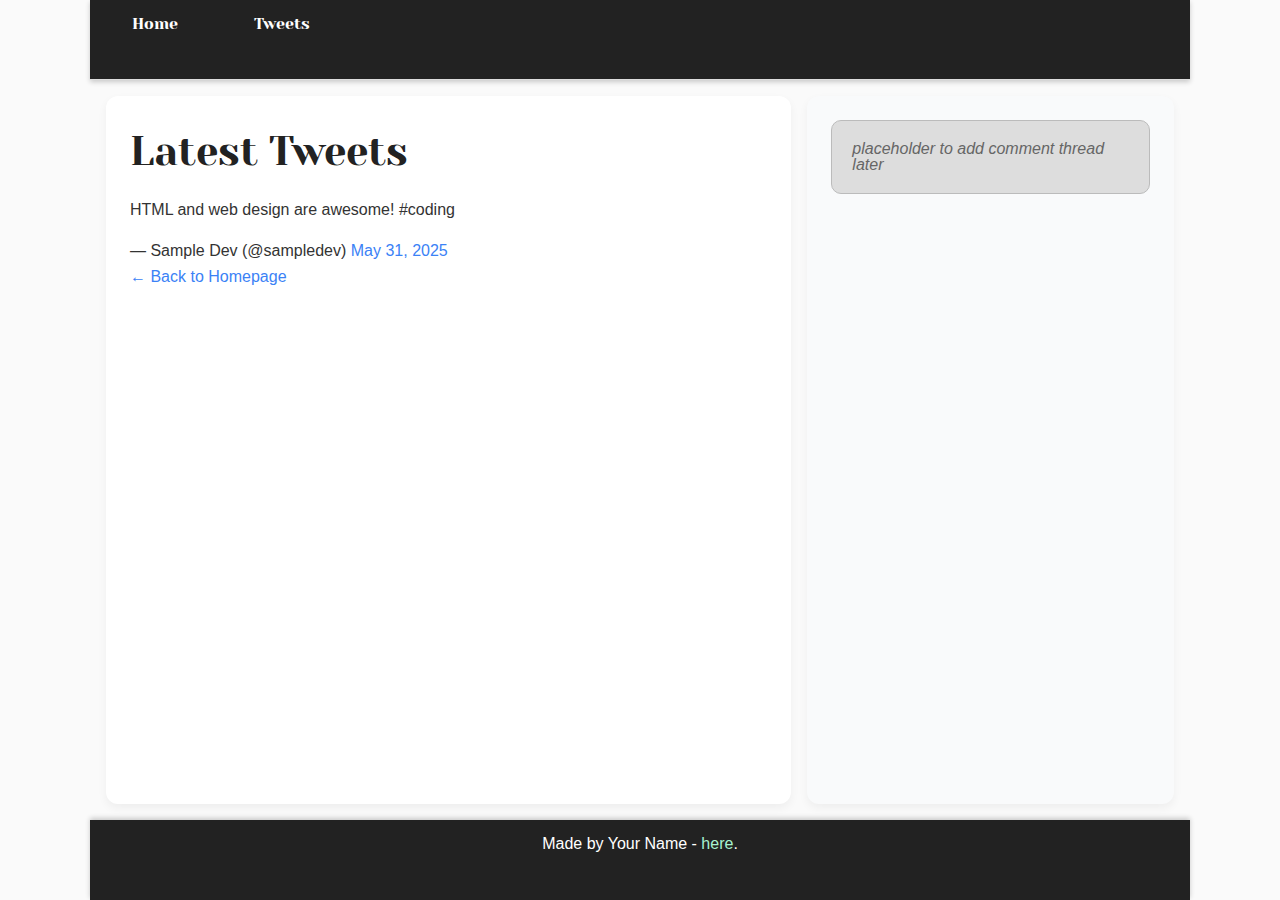
<file: css_basic/tweets.html>
<!DOCTYPE html>
<html lang="en">
<head>
  <meta charset="UTF-8">
  <title>My Tweets</title>
  <link href="base.css" rel="stylesheet">
  <link href="styles.css" rel="stylesheet">
</head>
<body>
  <header>
    <ul>
      <li><a href="index.html">Home</a></li>
      <li><a href="tweets.html">Tweets</a></li>
    </ul>
  </header>
  <main>
    <article>
      <h1>Latest Tweets</h1>

      <!-- Replace with a real embed code from Twitter -->
      <blockquote class="twitter-tweet">
        <p lang="en" dir="ltr">HTML and web design are awesome! #coding</p>
        &mdash; Sample Dev (@sampledev)
        <a href="https://twitter.com/sampledev/status/1234567890?ref_src=twsrc%5Etfw">May 31, 2025</a>
      </blockquote>
      <script async src="https://platform.twitter.com/widgets.js" charset="utf-8"></script>

      <p><a href="index.html">← Back to Homepage</a></p>
    </article>
    <aside>
      <p>placeholder to add comment thread later</p>
    </aside>
  </main>
  <footer>
    <p>Made by Your Name - <a href="https://example.com" target="_blank">here</a>.</p>
  </footer>
</body>
</html>
</file>
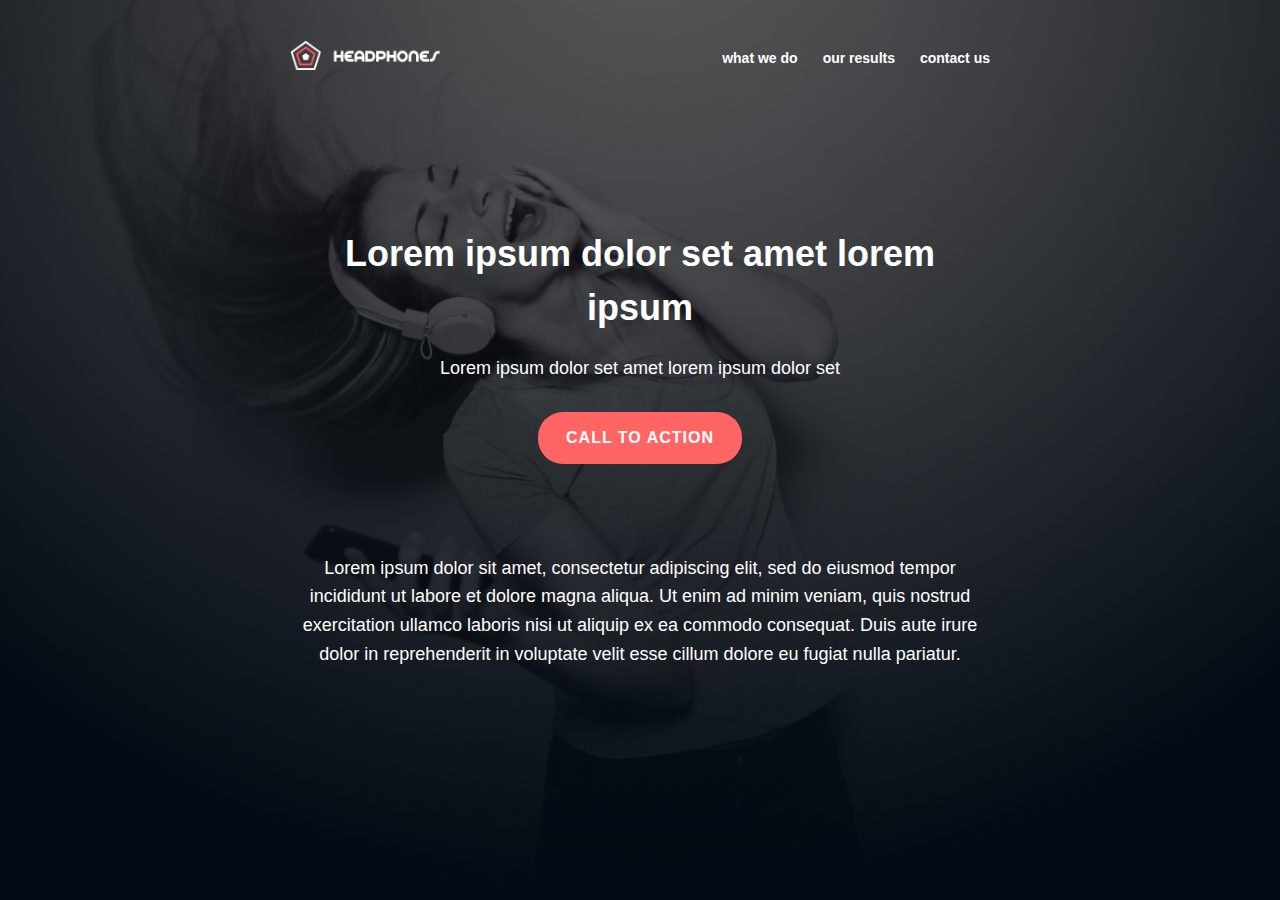
<file: headphones/0-index.html>
<!DOCTYPE html>
<html lang="en">

<head>
    <meta charset="UTF-8" />
    <meta name="viewport" content="width=device-width, initial-scale=1.0" />
    <title>Headphones</title>
    <link rel="stylesheet" href="0-styles.css" />
</head>

<body>
    <header class="site-header">
        <div class="container">
            <nav class="nav">
                <div class="hamburger">&#9776;</div>

                <div class="logo">
                    <img src="images/logo_headphones.png" alt="Headphones logo" />
                </div>

                <ul class="nav-links">
                    <li><a href="#">what we do</a></li>
                    <li><a href="#">our results</a></li>
                    <li><a href="#">contact us</a></li>
                </ul>
            </nav>

            <section class="hero">
                <h1>Lorem ipsum dolor set amet lorem ipsum</h1>
                <p>Lorem ipsum dolor set amet lorem ipsum dolor set</p>
                <a href="#" class="btn">CALL TO ACTION</a>
                <p class="hero-description">
                    Lorem ipsum dolor sit amet, consectetur adipiscing elit, sed do eiusmod tempor incididunt ut
                    labore et dolore magna aliqua. Ut enim ad minim veniam, quis nostrud exercitation ullamco
                    laboris nisi ut aliquip ex ea commodo consequat. Duis aute irure dolor in reprehenderit in
                    voluptate velit esse cillum dolore eu fugiat nulla pariatur.
                </p>
            </section>
        </div>
    </header>

    <script>
        const hamburger = document.querySelector('.hamburger');
        const navLinks = document.querySelector('.nav-links');

        hamburger.addEventListener('click', () => {
            navLinks.classList.toggle('show');
        });
    </script>
</body>

</html>
</file>
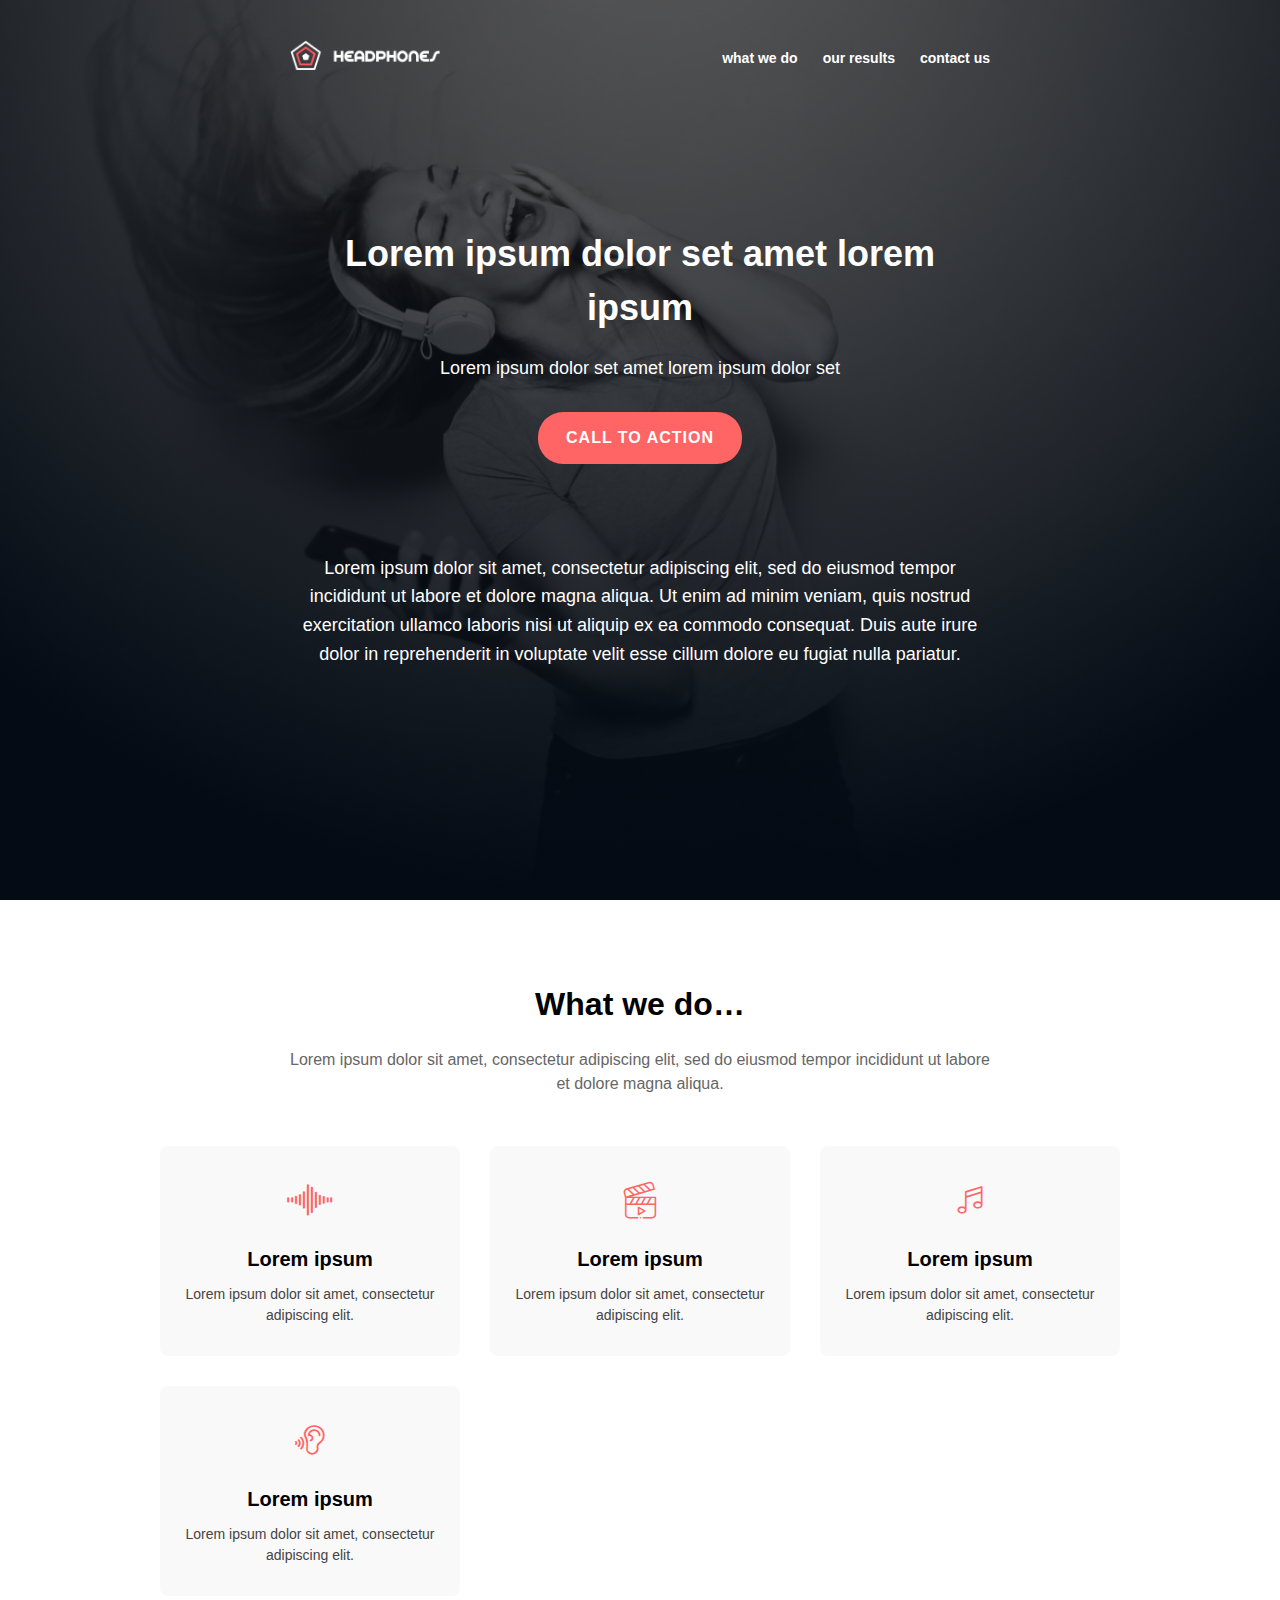
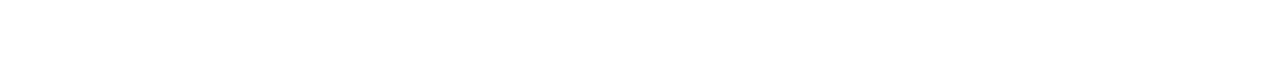
<file: headphones/1-index.html>
<!DOCTYPE html>
<html lang="en">

<head>
    <meta charset="UTF-8" />
    <meta name="viewport" content="width=device-width, initial-scale=1.0" />
    <title>Headphones</title>
    <link rel="stylesheet" href="1-styles.css" />
    <link rel="stylesheet" href="holberton_school-icon/style.css" />
</head>

<body>
    <header class="site-header">
        <div class="container">
            <nav class="nav">
                <div class="hamburger">&#9776;</div>

                <div class="logo">
                    <img src="images/logo_headphones.png" alt="Headphones logo" />
                </div>

                <ul class="nav-links">
                    <li><a href="#">what we do</a></li>
                    <li><a href="#">our results</a></li>
                    <li><a href="#">contact us</a></li>
                </ul>
            </nav>

            <section class="hero">
                <h1>Lorem ipsum dolor set amet lorem ipsum</h1>
                <p>Lorem ipsum dolor set amet lorem ipsum dolor set</p>
                <a href="#" class="btn">CALL TO ACTION</a>
                <p class="hero-description">
                    Lorem ipsum dolor sit amet, consectetur adipiscing elit, sed do eiusmod tempor incididunt ut
                    labore et dolore magna aliqua. Ut enim ad minim veniam, quis nostrud exercitation ullamco
                    laboris nisi ut aliquip ex ea commodo consequat. Duis aute irure dolor in reprehenderit in
                    voluptate velit esse cillum dolore eu fugiat nulla pariatur.
                </p>
            </section>
        </div>
    </header>
    <section class="what-we-do">
  <div class="container">
    <h2>What we do…</h2>
    <p class="subtitle">
      Lorem ipsum dolor sit amet, consectetur adipiscing elit, sed do eiusmod tempor incididunt ut
      labore et dolore magna aliqua.
    </p>
    <div class="cards">
      <div class="card">
        <i class="holberton_school-icon-ic_sound"></i>
        <h3>Lorem ipsum</h3>
        <p>Lorem ipsum dolor sit amet, consectetur adipiscing elit.</p>
      </div>
      <div class="card">
        <i class="holberton_school-icon-ic_video"></i>
        <h3>Lorem ipsum</h3>
        <p>Lorem ipsum dolor sit amet, consectetur adipiscing elit.</p>
      </div>
      <div class="card">
        <i class="holberton_school-icon-ic_music"></i>
        <h3>Lorem ipsum</h3>
        <p>Lorem ipsum dolor sit amet, consectetur adipiscing elit.</p>
      </div>
      <div class="card">
        <i class="holberton_school-icon-ic_hearing"></i>
        <h3>Lorem ipsum</h3>
        <p>Lorem ipsum dolor sit amet, consectetur adipiscing elit.</p>
      </div>
    </div>
  </div>
</section>


    <script>
        const hamburger = document.querySelector('.hamburger');
        const navLinks = document.querySelector('.nav-links');

        hamburger.addEventListener('click', () => {
            navLinks.classList.toggle('show');
        });
    </script>
</body>

</html>
</file>
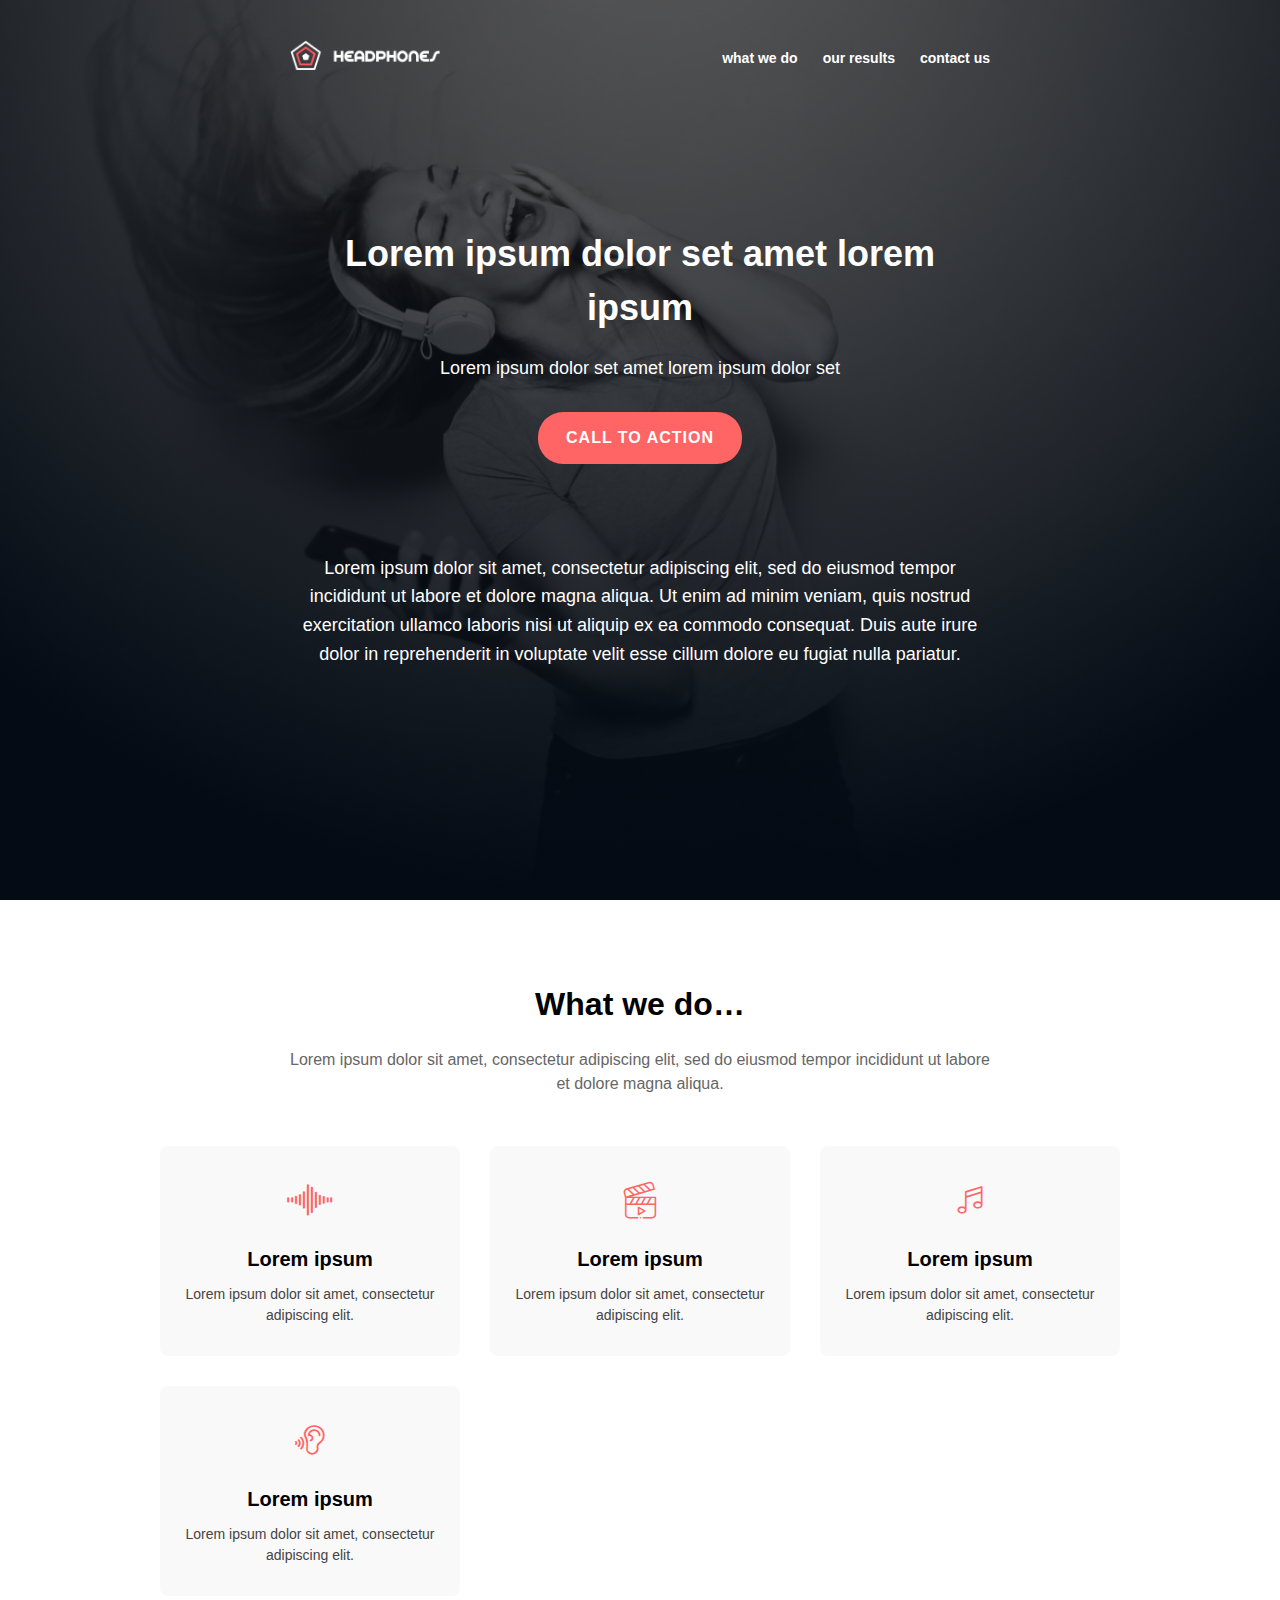
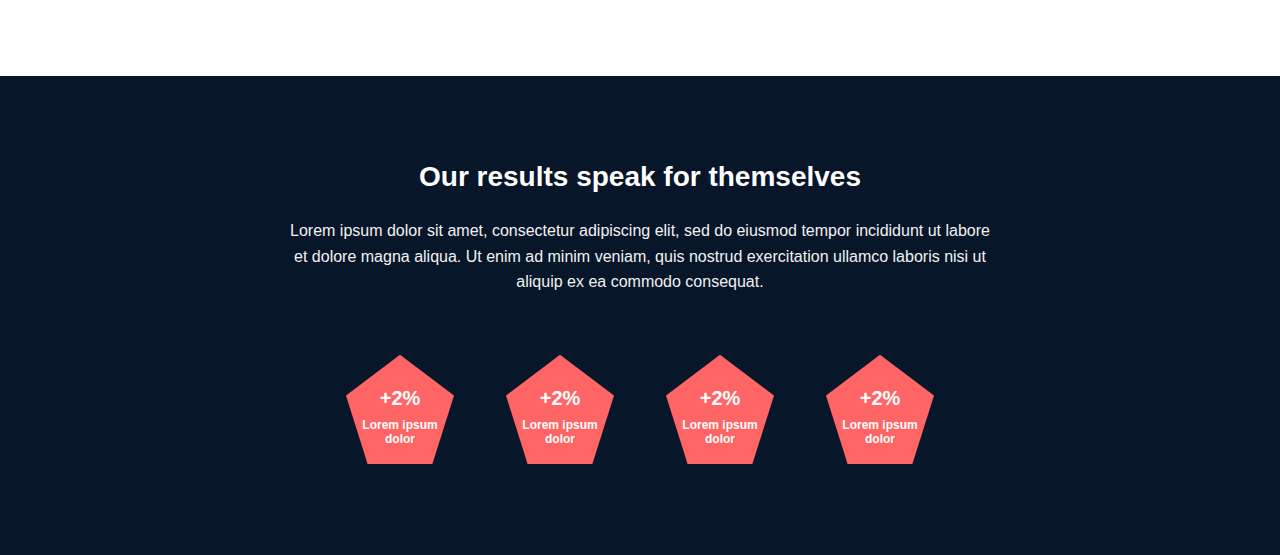
<file: headphones/2-index.html>
<!DOCTYPE html>
<html lang="en">

<head>
  <meta charset="UTF-8" />
  <meta name="viewport" content="width=device-width, initial-scale=1.0" />
  <title>Headphones</title>
  <link rel="stylesheet" href="2-styles.css" />
  <link rel="stylesheet" href="holberton_school-icon/style.css" />
</head>

<body>
  <header class="site-header">
    <div class="container">
      <nav class="nav">
        <div class="hamburger">&#9776;</div>

        <div class="logo">
          <img src="images/logo_headphones.png" alt="Headphones logo" />
        </div>

        <ul class="nav-links">
          <li><a href="#">what we do</a></li>
          <li><a href="#">our results</a></li>
          <li><a href="#">contact us</a></li>
        </ul>
      </nav>

      <section class="hero">
        <h1>Lorem ipsum dolor set amet lorem ipsum</h1>
        <p>Lorem ipsum dolor set amet lorem ipsum dolor set</p>
        <a href="#" class="btn">CALL TO ACTION</a>
        <p class="hero-description">
          Lorem ipsum dolor sit amet, consectetur adipiscing elit, sed do eiusmod tempor incididunt ut
          labore et dolore magna aliqua. Ut enim ad minim veniam, quis nostrud exercitation ullamco
          laboris nisi ut aliquip ex ea commodo consequat. Duis aute irure dolor in reprehenderit in
          voluptate velit esse cillum dolore eu fugiat nulla pariatur.
        </p>
      </section>
    </div>
  </header>
  <section class="what-we-do">
    <div class="container">
      <h2>What we do…</h2>
      <p class="subtitle">
        Lorem ipsum dolor sit amet, consectetur adipiscing elit, sed do eiusmod tempor incididunt ut
        labore et dolore magna aliqua.
      </p>
      <div class="cards">
        <div class="card">
          <i class="holberton_school-icon-ic_sound"></i>
          <h3>Lorem ipsum</h3>
          <p>Lorem ipsum dolor sit amet, consectetur adipiscing elit.</p>
        </div>
        <div class="card">
          <i class="holberton_school-icon-ic_video"></i>
          <h3>Lorem ipsum</h3>
          <p>Lorem ipsum dolor sit amet, consectetur adipiscing elit.</p>
        </div>
        <div class="card">
          <i class="holberton_school-icon-ic_music"></i>
          <h3>Lorem ipsum</h3>
          <p>Lorem ipsum dolor sit amet, consectetur adipiscing elit.</p>
        </div>
        <div class="card">
          <i class="holberton_school-icon-ic_hearing"></i>
          <h3>Lorem ipsum</h3>
          <p>Lorem ipsum dolor sit amet, consectetur adipiscing elit.</p>
        </div>
      </div>
    </div>
  </section>
  <section class="our-results">
    <div class="container">
      <h2>Our results speak for themselves</h2>
      <p>
        Lorem ipsum dolor sit amet, consectetur adipiscing elit, sed do eiusmod tempor incididunt ut labore et dolore
        magna aliqua.
        Ut enim ad minim veniam, quis nostrud exercitation ullamco laboris nisi ut aliquip ex ea commodo consequat.
      </p>
      <div class="pentagons">
        <div class="pentagon">
          <span class="percent">+2%</span>
          <span class="label">Lorem ipsum dolor</span>
        </div>
        <div class="pentagon">
          <span class="percent">+2%</span>
          <span class="label">Lorem ipsum dolor</span>
        </div>
        <div class="pentagon">
          <span class="percent">+2%</span>
          <span class="label">Lorem ipsum dolor</span>
        </div>
        <div class="pentagon">
          <span class="percent">+2%</span>
          <span class="label">Lorem ipsum dolor</span>
        </div>
      </div>
  </section>


  <script>
    const hamburger = document.querySelector('.hamburger');
    const navLinks = document.querySelector('.nav-links');

    hamburger.addEventListener('click', () => {
      navLinks.classList.toggle('show');
    });
  </script>
</body>

</html>
</file>
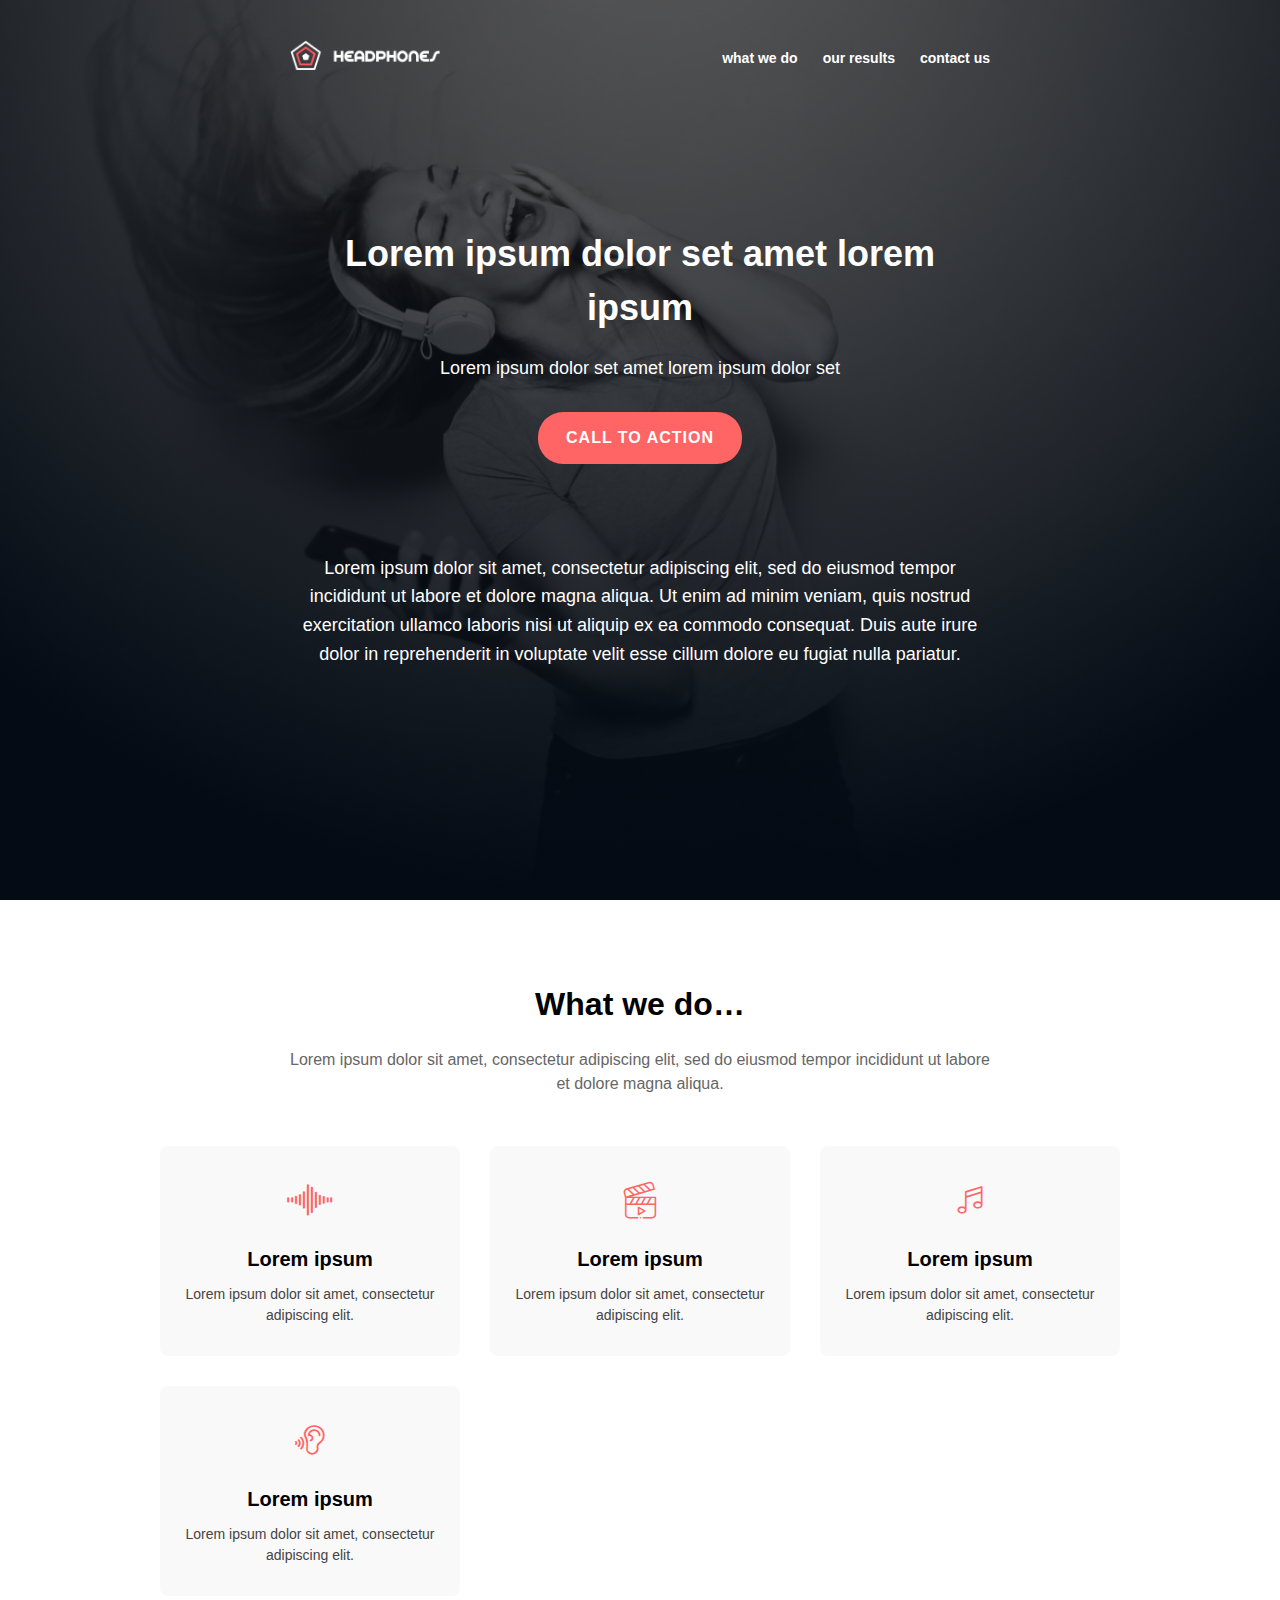
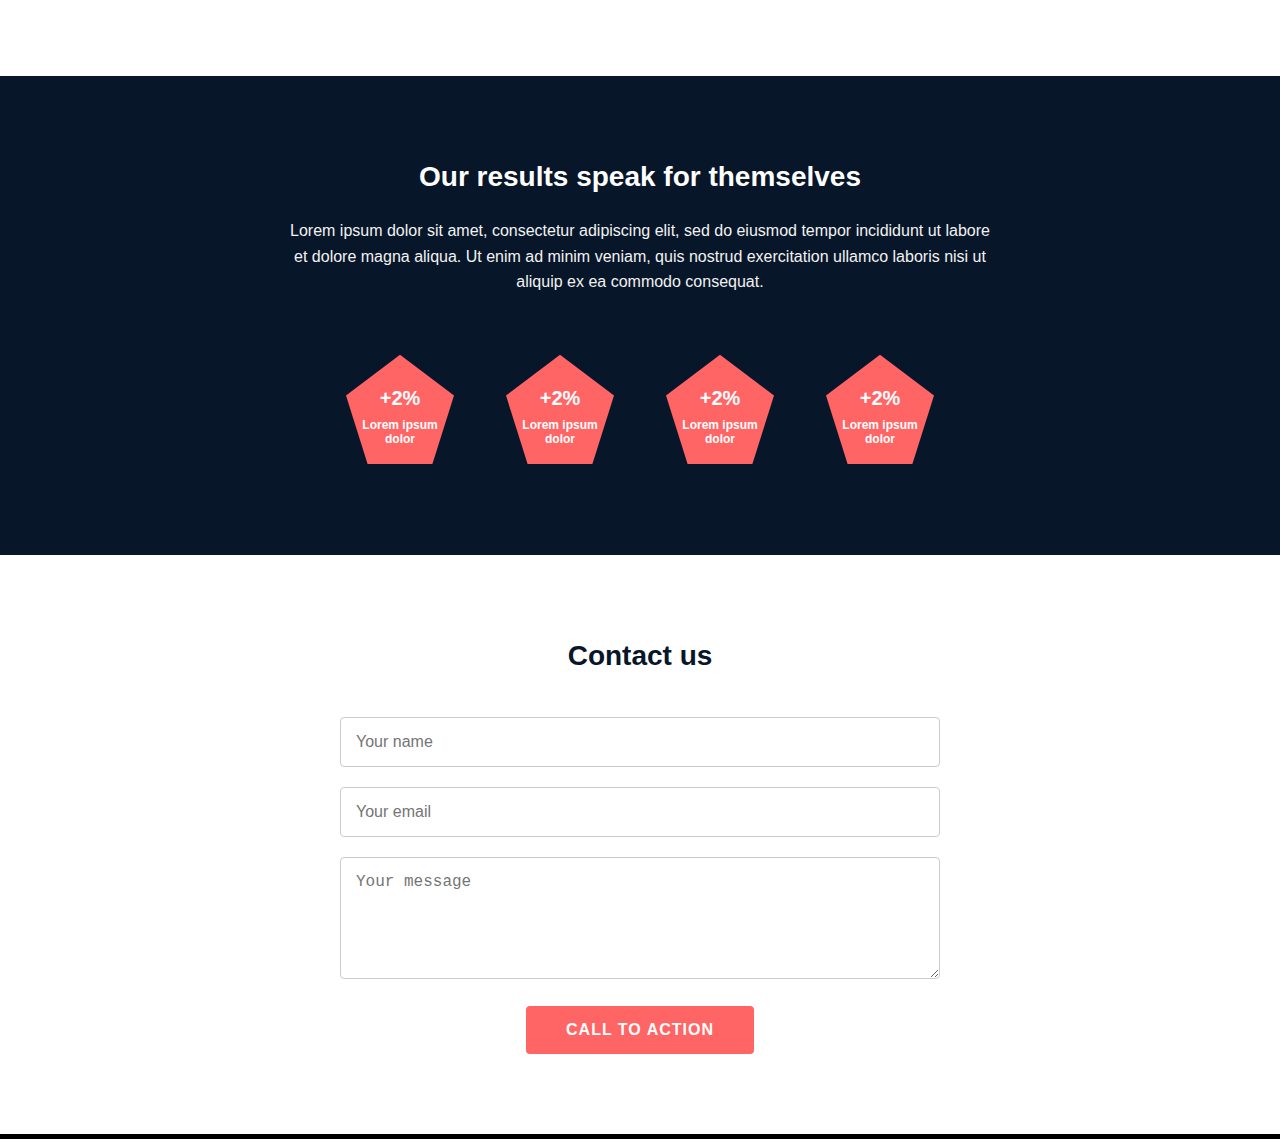
<file: headphones/3-index.html>
<!DOCTYPE html>
<html lang="en">

<head>
  <meta charset="UTF-8" />
  <meta name="viewport" content="width=device-width, initial-scale=1.0" />
  <title>Headphones</title>
  <link rel="stylesheet" href="3-styles.css" />
  <link rel="stylesheet" href="holberton_school-icon/style.css" />
</head>

<body>
  <header class="site-header">
    <div class="container">
      <nav class="nav">
        <div class="hamburger">&#9776;</div>

        <div class="logo">
          <img src="images/logo_headphones.png" alt="Headphones logo" />
        </div>

        <ul class="nav-links">
          <li><a href="#">what we do</a></li>
          <li><a href="#">our results</a></li>
          <li><a href="#">contact us</a></li>
        </ul>
      </nav>

      <section class="hero">
        <h1>Lorem ipsum dolor set amet lorem ipsum</h1>
        <p>Lorem ipsum dolor set amet lorem ipsum dolor set</p>
        <a href="#" class="btn">CALL TO ACTION</a>
        <p class="hero-description">
          Lorem ipsum dolor sit amet, consectetur adipiscing elit, sed do eiusmod tempor incididunt ut
          labore et dolore magna aliqua. Ut enim ad minim veniam, quis nostrud exercitation ullamco
          laboris nisi ut aliquip ex ea commodo consequat. Duis aute irure dolor in reprehenderit in
          voluptate velit esse cillum dolore eu fugiat nulla pariatur.
        </p>
      </section>
    </div>
  </header>
  <section class="what-we-do">
    <div class="container">
      <h2>What we do…</h2>
      <p class="subtitle">
        Lorem ipsum dolor sit amet, consectetur adipiscing elit, sed do eiusmod tempor incididunt ut
        labore et dolore magna aliqua.
      </p>
      <div class="cards">
        <div class="card">
          <i class="holberton_school-icon-ic_sound"></i>
          <h3>Lorem ipsum</h3>
          <p>Lorem ipsum dolor sit amet, consectetur adipiscing elit.</p>
        </div>
        <div class="card">
          <i class="holberton_school-icon-ic_video"></i>
          <h3>Lorem ipsum</h3>
          <p>Lorem ipsum dolor sit amet, consectetur adipiscing elit.</p>
        </div>
        <div class="card">
          <i class="holberton_school-icon-ic_music"></i>
          <h3>Lorem ipsum</h3>
          <p>Lorem ipsum dolor sit amet, consectetur adipiscing elit.</p>
        </div>
        <div class="card">
          <i class="holberton_school-icon-ic_hearing"></i>
          <h3>Lorem ipsum</h3>
          <p>Lorem ipsum dolor sit amet, consectetur adipiscing elit.</p>
        </div>
      </div>
    </div>
  </section>
  <section class="our-results">
    <div class="container">
      <h2>Our results speak for themselves</h2>
      <p>
        Lorem ipsum dolor sit amet, consectetur adipiscing elit, sed do eiusmod tempor incididunt ut labore et dolore
        magna aliqua.
        Ut enim ad minim veniam, quis nostrud exercitation ullamco laboris nisi ut aliquip ex ea commodo consequat.
      </p>
      <div class="pentagons">
        <div class="pentagon">
          <span class="percent">+2%</span>
          <span class="label">Lorem ipsum dolor</span>
        </div>
        <div class="pentagon">
          <span class="percent">+2%</span>
          <span class="label">Lorem ipsum dolor</span>
        </div>
        <div class="pentagon">
          <span class="percent">+2%</span>
          <span class="label">Lorem ipsum dolor</span>
        </div>
        <div class="pentagon">
          <span class="percent">+2%</span>
          <span class="label">Lorem ipsum dolor</span>
        </div>
      </div>
  </section>
  <section class="contact">
    <div class="container">
      <h2>Contact us</h2>
      <form class="contact-form" action="#" method="post">
        <div class="form-group">
          <input type="text" name="name" placeholder="Your name" required>
        </div>
        <div class="form-group">
          <input type="email" name="email" placeholder="Your email" required>
        </div>
        <div class="form-group">
          <textarea name="message" placeholder="Your message" rows="5" required></textarea>
        </div>
        <button type="submit" class="btn">CALL TO ACTION</button>
      </form>
    </div>
  </section>


  <script>
    const hamburger = document.querySelector('.hamburger');
    const navLinks = document.querySelector('.nav-links');

    hamburger.addEventListener('click', () => {
      navLinks.classList.toggle('show');
    });
  </script>
</body>

</html>
</file>
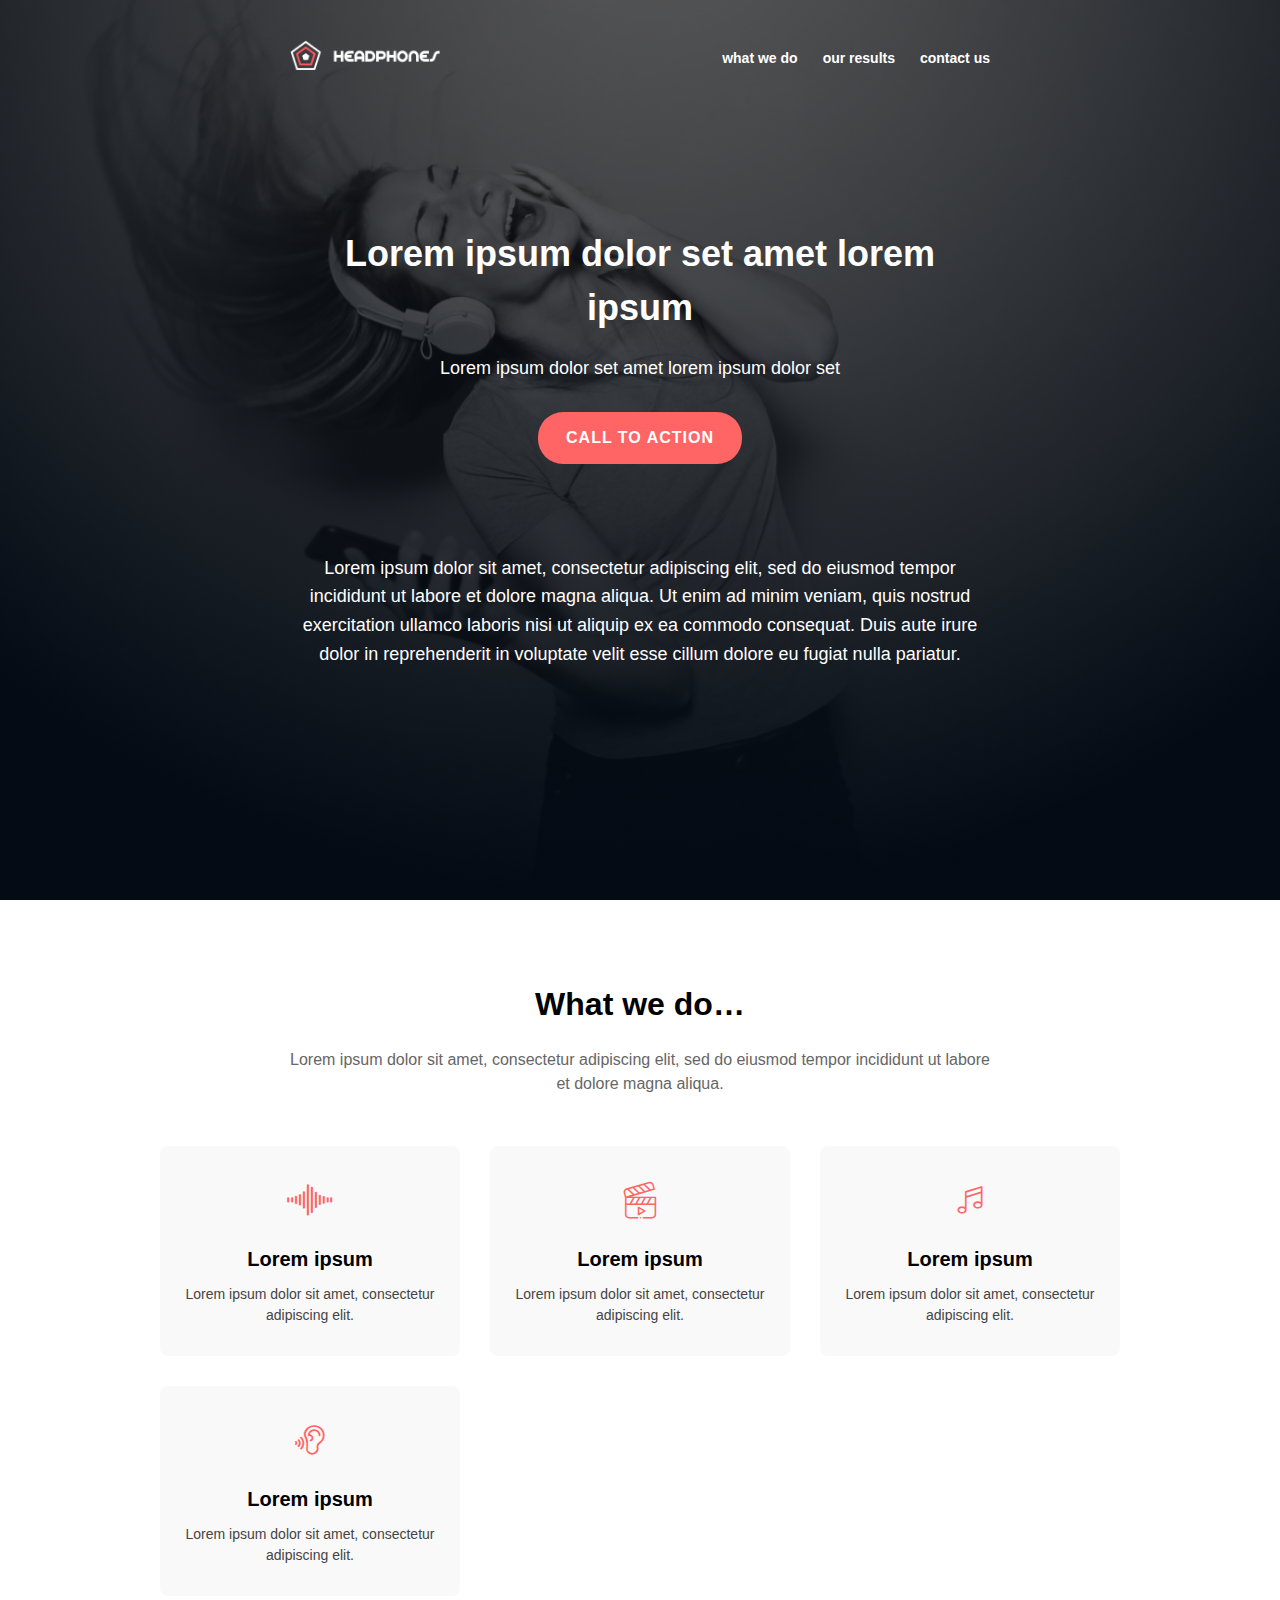
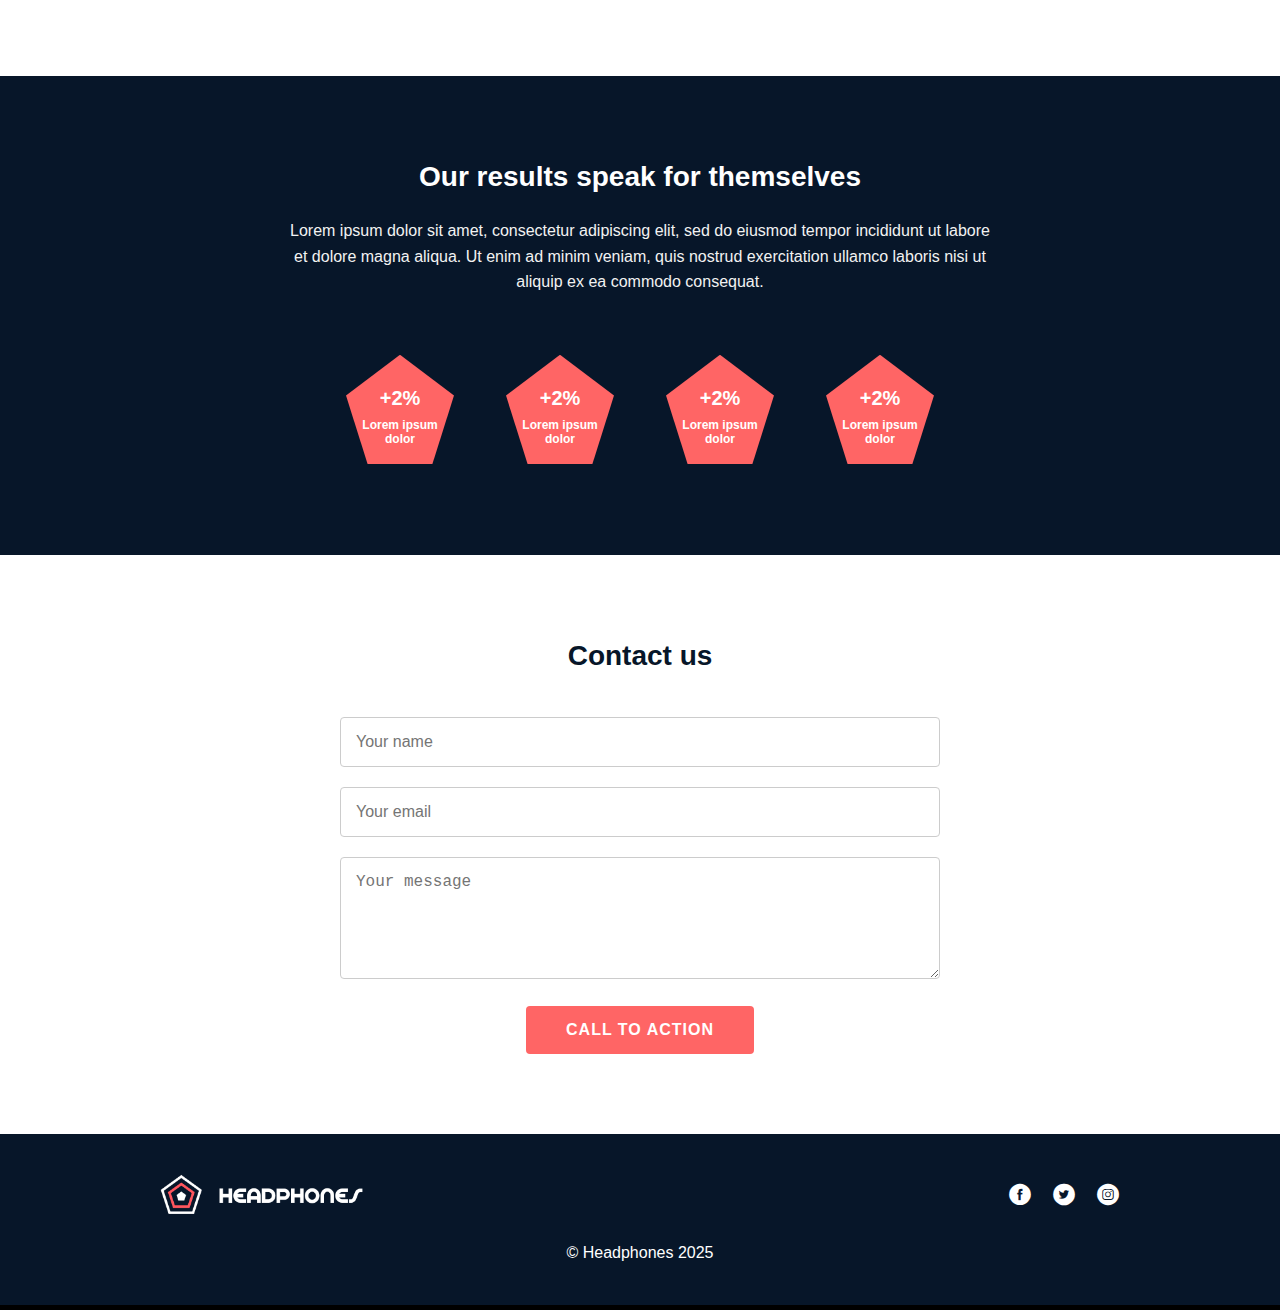
<file: headphones/4-index.html>
<!DOCTYPE html>
<html lang="en">

<head>
  <meta charset="UTF-8" />
  <meta name="viewport" content="width=device-width, initial-scale=1.0" />
  <title>Headphones</title>
  <link rel="stylesheet" href="4-styles.css" />
  <link rel="stylesheet" href="holberton_school-icon/style.css" />
</head>

<body>
  <header class="site-header">
    <div class="container">
      <nav class="nav">
        <div class="hamburger">&#9776;</div>

        <div class="logo">
          <img src="images/logo_headphones.png" alt="Headphones logo" />
        </div>

        <ul class="nav-links">
          <li><a href="#">what we do</a></li>
          <li><a href="#">our results</a></li>
          <li><a href="#">contact us</a></li>
        </ul>
      </nav>

      <section class="hero">
        <h1>Lorem ipsum dolor set amet lorem ipsum</h1>
        <p>Lorem ipsum dolor set amet lorem ipsum dolor set</p>
        <a href="#" class="btn">CALL TO ACTION</a>
        <p class="hero-description">
          Lorem ipsum dolor sit amet, consectetur adipiscing elit, sed do eiusmod tempor incididunt ut
          labore et dolore magna aliqua. Ut enim ad minim veniam, quis nostrud exercitation ullamco
          laboris nisi ut aliquip ex ea commodo consequat. Duis aute irure dolor in reprehenderit in
          voluptate velit esse cillum dolore eu fugiat nulla pariatur.
        </p>
      </section>
    </div>
  </header>
  <section class="what-we-do">
    <div class="container">
      <h2>What we do…</h2>
      <p class="subtitle">
        Lorem ipsum dolor sit amet, consectetur adipiscing elit, sed do eiusmod tempor incididunt ut
        labore et dolore magna aliqua.
      </p>
      <div class="cards">
        <div class="card">
          <i class="holberton_school-icon-ic_sound"></i>
          <h3>Lorem ipsum</h3>
          <p>Lorem ipsum dolor sit amet, consectetur adipiscing elit.</p>
        </div>
        <div class="card">
          <i class="holberton_school-icon-ic_video"></i>
          <h3>Lorem ipsum</h3>
          <p>Lorem ipsum dolor sit amet, consectetur adipiscing elit.</p>
        </div>
        <div class="card">
          <i class="holberton_school-icon-ic_music"></i>
          <h3>Lorem ipsum</h3>
          <p>Lorem ipsum dolor sit amet, consectetur adipiscing elit.</p>
        </div>
        <div class="card">
          <i class="holberton_school-icon-ic_hearing"></i>
          <h3>Lorem ipsum</h3>
          <p>Lorem ipsum dolor sit amet, consectetur adipiscing elit.</p>
        </div>
      </div>
    </div>
  </section>
  <section class="our-results">
    <div class="container">
      <h2>Our results speak for themselves</h2>
      <p>
        Lorem ipsum dolor sit amet, consectetur adipiscing elit, sed do eiusmod tempor incididunt ut labore et dolore
        magna aliqua.
        Ut enim ad minim veniam, quis nostrud exercitation ullamco laboris nisi ut aliquip ex ea commodo consequat.
      </p>
      <div class="pentagons">
        <div class="pentagon">
          <span class="percent">+2%</span>
          <span class="label">Lorem ipsum dolor</span>
        </div>
        <div class="pentagon">
          <span class="percent">+2%</span>
          <span class="label">Lorem ipsum dolor</span>
        </div>
        <div class="pentagon">
          <span class="percent">+2%</span>
          <span class="label">Lorem ipsum dolor</span>
        </div>
        <div class="pentagon">
          <span class="percent">+2%</span>
          <span class="label">Lorem ipsum dolor</span>
        </div>
      </div>
  </section>
  <section class="contact">
    <div class="container">
      <h2>Contact us</h2>
      <form class="contact-form" action="#" method="post">
        <div class="form-group">
          <input type="text" name="name" placeholder="Your name" required>
        </div>
        <div class="form-group">
          <input type="email" name="email" placeholder="Your email" required>
        </div>
        <div class="form-group">
          <textarea name="message" placeholder="Your message" rows="5" required></textarea>
        </div>
        <button type="submit" class="btn">CALL TO ACTION</button>
      </form>
    </div>
  </section>


  <script>
    const hamburger = document.querySelector('.hamburger');
    const navLinks = document.querySelector('.nav-links');

    hamburger.addEventListener('click', () => {
      navLinks.classList.toggle('show');
    });
  </script>
  <footer class="footer">
        <div class="container">
            <div class="footer-content">
                <div class="footer-logo">
                    <img src="images/logo_headphones.png" alt="Headphones logo">
                </div>
                <div class="footer-links">
                    <a href="#"><i class="holberton_school-icon-ic_facebook"></i></a>
                    <a href="#"><i class="holberton_school-icon-ic_twitter"></i></a>
                    <a href="#"><i class="holberton_school-icon-ic_instagram"></i></a>
                </div>
                <p class="footer-copyright">&copy; Headphones 2025</p>
            </div>
        </div>
    </footer>
</body>
</html>
</file>
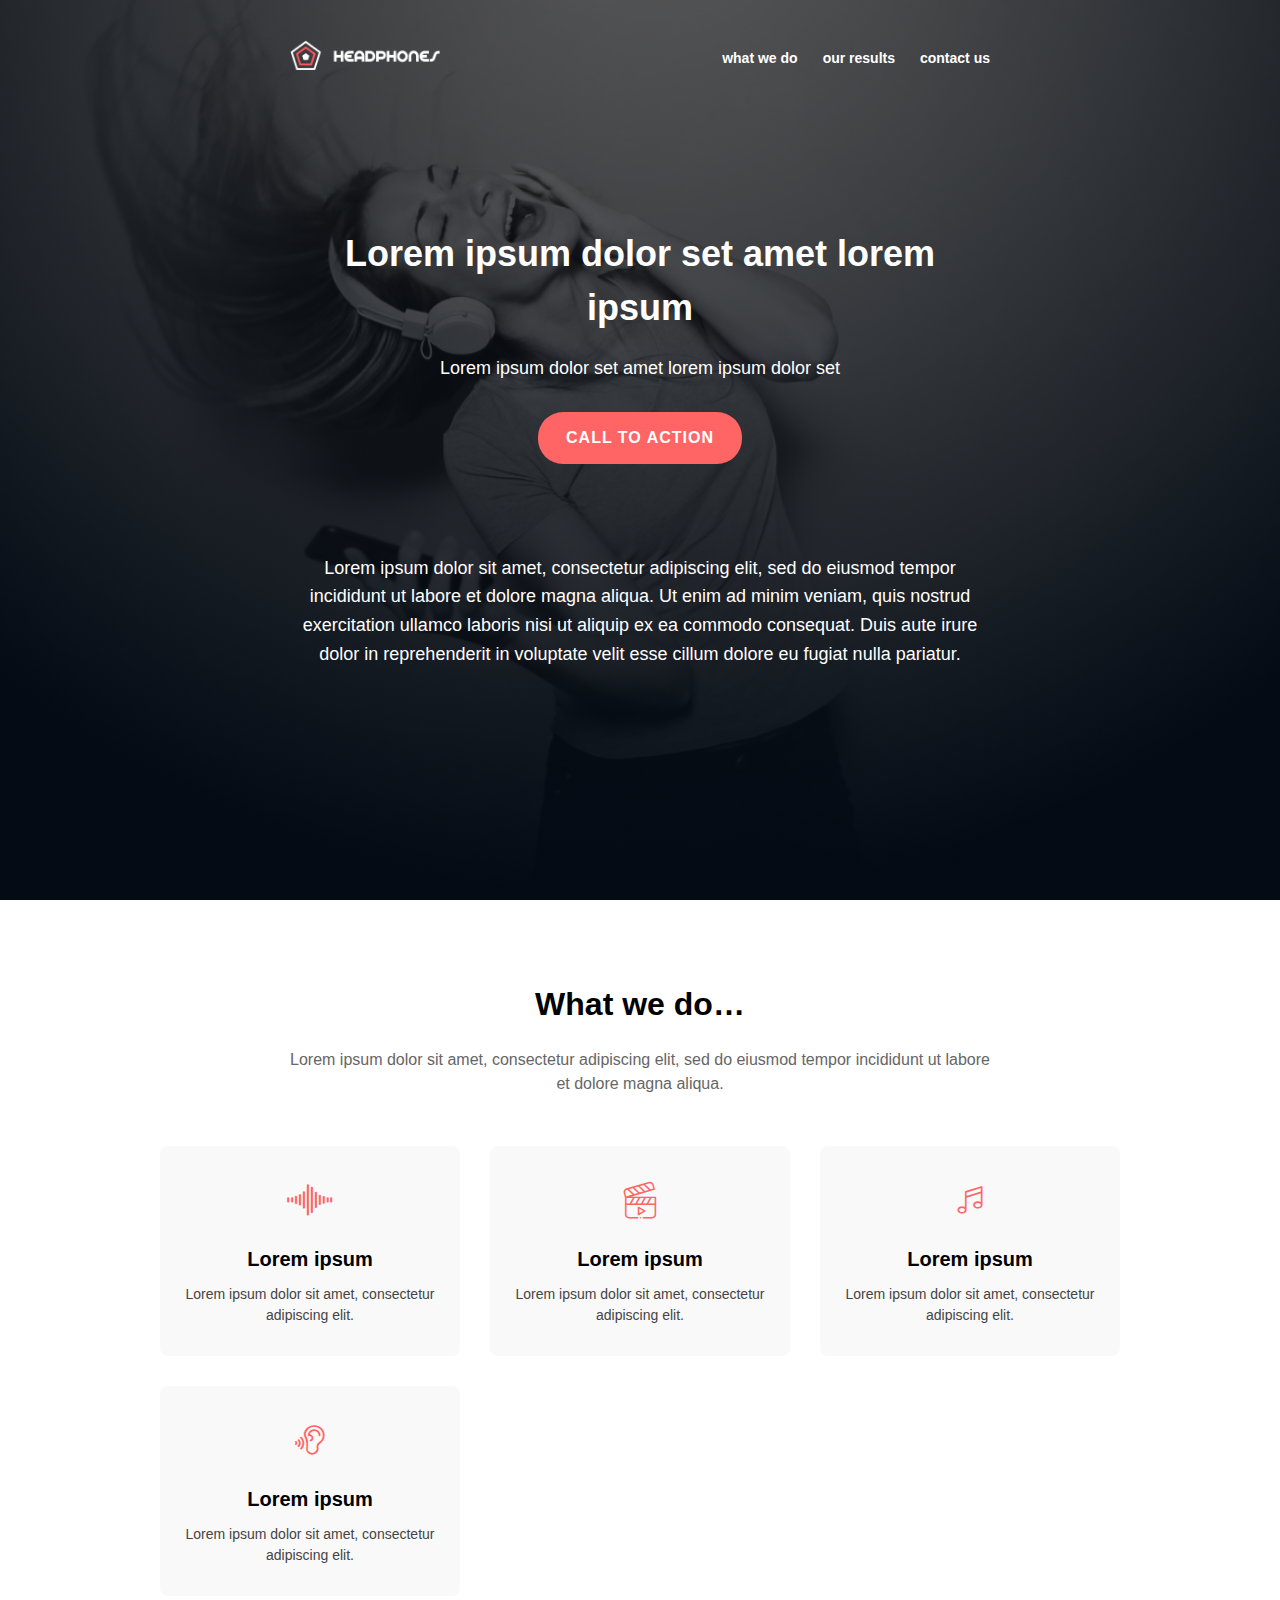
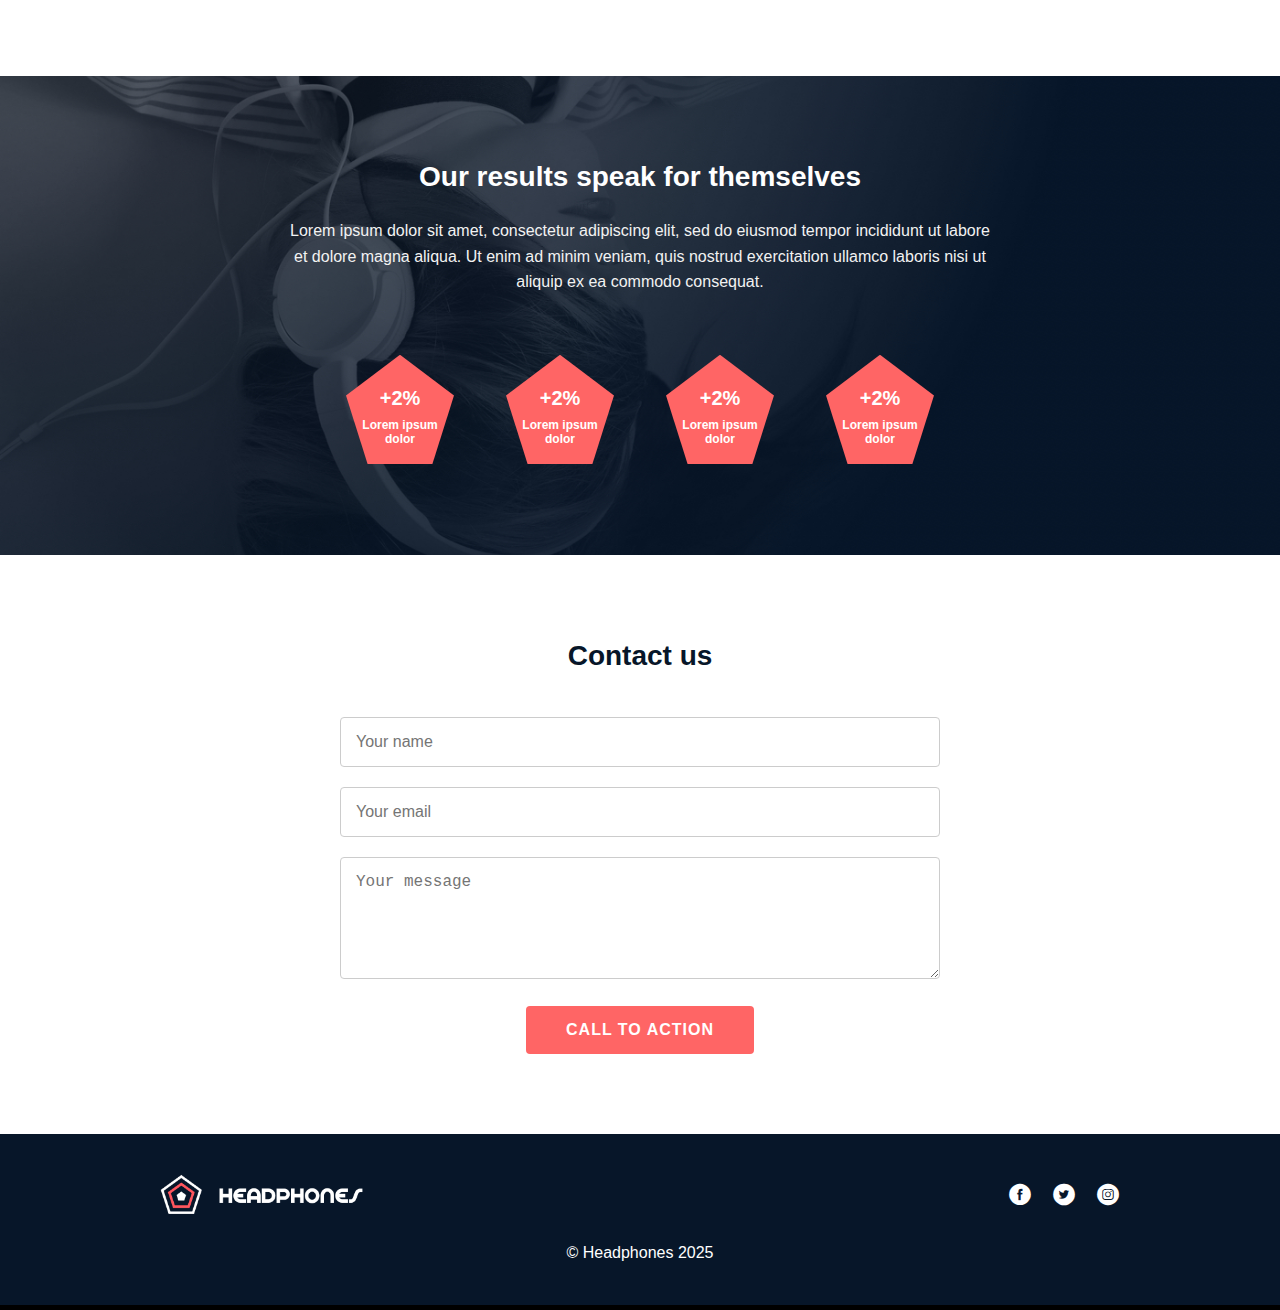
<file: headphones/7-index.html>
<!DOCTYPE html>
<html lang="en">

<head>
  <meta charset="UTF-8" />
  <meta name="viewport" content="width=device-width, initial-scale=1.0" />
  <title>Headphones</title>
  <link rel="stylesheet" href="7-styles.css" />
  <link rel="stylesheet" href="holberton_school-icon/style.css" />
</head>

<body>
  <header class="site-header">
    <div class="container">
      <nav class="nav">
        <div class="hamburger">&#9776;</div>

        <div class="logo">
          <img src="images/logo_headphones.png" alt="Headphones logo" />
        </div>

        <ul class="nav-links">
          <li><a href="#">what we do</a></li>
          <li><a href="#">our results</a></li>
          <li><a href="#">contact us</a></li>
        </ul>
      </nav>

      <section class="hero">
        <h1>Lorem ipsum dolor set amet lorem ipsum</h1>
        <p>Lorem ipsum dolor set amet lorem ipsum dolor set</p>
        <a href="#" class="btn">CALL TO ACTION</a>
        <p class="hero-description">
          Lorem ipsum dolor sit amet, consectetur adipiscing elit, sed do eiusmod tempor incididunt ut
          labore et dolore magna aliqua. Ut enim ad minim veniam, quis nostrud exercitation ullamco
          laboris nisi ut aliquip ex ea commodo consequat. Duis aute irure dolor in reprehenderit in
          voluptate velit esse cillum dolore eu fugiat nulla pariatur.
        </p>
      </section>
    </div>
  </header>
  <section class="what-we-do">
    <div class="container">
      <h2>What we do…</h2>
      <p class="subtitle">
        Lorem ipsum dolor sit amet, consectetur adipiscing elit, sed do eiusmod tempor incididunt ut
        labore et dolore magna aliqua.
      </p>
      <div class="cards">
        <div class="card">
          <i class="holberton_school-icon-ic_sound"></i>
          <h3>Lorem ipsum</h3>
          <p>Lorem ipsum dolor sit amet, consectetur adipiscing elit.</p>
        </div>
        <div class="card">
          <i class="holberton_school-icon-ic_video"></i>
          <h3>Lorem ipsum</h3>
          <p>Lorem ipsum dolor sit amet, consectetur adipiscing elit.</p>
        </div>
        <div class="card">
          <i class="holberton_school-icon-ic_music"></i>
          <h3>Lorem ipsum</h3>
          <p>Lorem ipsum dolor sit amet, consectetur adipiscing elit.</p>
        </div>
        <div class="card">
          <i class="holberton_school-icon-ic_hearing"></i>
          <h3>Lorem ipsum</h3>
          <p>Lorem ipsum dolor sit amet, consectetur adipiscing elit.</p>
        </div>
      </div>
    </div>
  </section>
  <section class="our-results">
    <div class="container">
      <h2>Our results speak for themselves</h2>
      <p>
        Lorem ipsum dolor sit amet, consectetur adipiscing elit, sed do eiusmod tempor incididunt ut labore et dolore
        magna aliqua.
        Ut enim ad minim veniam, quis nostrud exercitation ullamco laboris nisi ut aliquip ex ea commodo consequat.
      </p>
      <div class="pentagons">
        <div class="pentagon">
          <span class="percent">+2%</span>
          <span class="label">Lorem ipsum dolor</span>
        </div>
        <div class="pentagon">
          <span class="percent">+2%</span>
          <span class="label">Lorem ipsum dolor</span>
        </div>
        <div class="pentagon">
          <span class="percent">+2%</span>
          <span class="label">Lorem ipsum dolor</span>
        </div>
        <div class="pentagon">
          <span class="percent">+2%</span>
          <span class="label">Lorem ipsum dolor</span>
        </div>
      </div>
  </section>
  <section class="contact">
    <div class="container">
      <h2>Contact us</h2>
      <form class="contact-form" action="#" method="post">
        <div class="form-group">
          <input type="text" name="name" placeholder="Your name" required>
        </div>
        <div class="form-group">
          <input type="email" name="email" placeholder="Your email" required>
        </div>
        <div class="form-group">
          <textarea name="message" placeholder="Your message" rows="5" required></textarea>
        </div>
        <button type="submit" class="btn">CALL TO ACTION</button>
      </form>
    </div>
  </section>


  <script>
    const hamburger = document.querySelector('.hamburger');
    const navLinks = document.querySelector('.nav-links');

    hamburger.addEventListener('click', () => {
      navLinks.classList.toggle('show');
    });
  </script>
  <footer class="footer">
        <div class="container">
            <div class="footer-content">
                <div class="footer-logo">
                    <img src="images/logo_headphones.png" alt="Headphones logo">
                </div>
                <div class="footer-links">
                    <a href="#"><i class="holberton_school-icon-ic_facebook"></i></a>
                    <a href="#"><i class="holberton_school-icon-ic_twitter"></i></a>
                    <a href="#"><i class="holberton_school-icon-ic_instagram"></i></a>
                </div>
                <p class="footer-copyright">&copy; Headphones 2025</p>
            </div>
        </div>
    </footer>
</body>
</html>
</file>
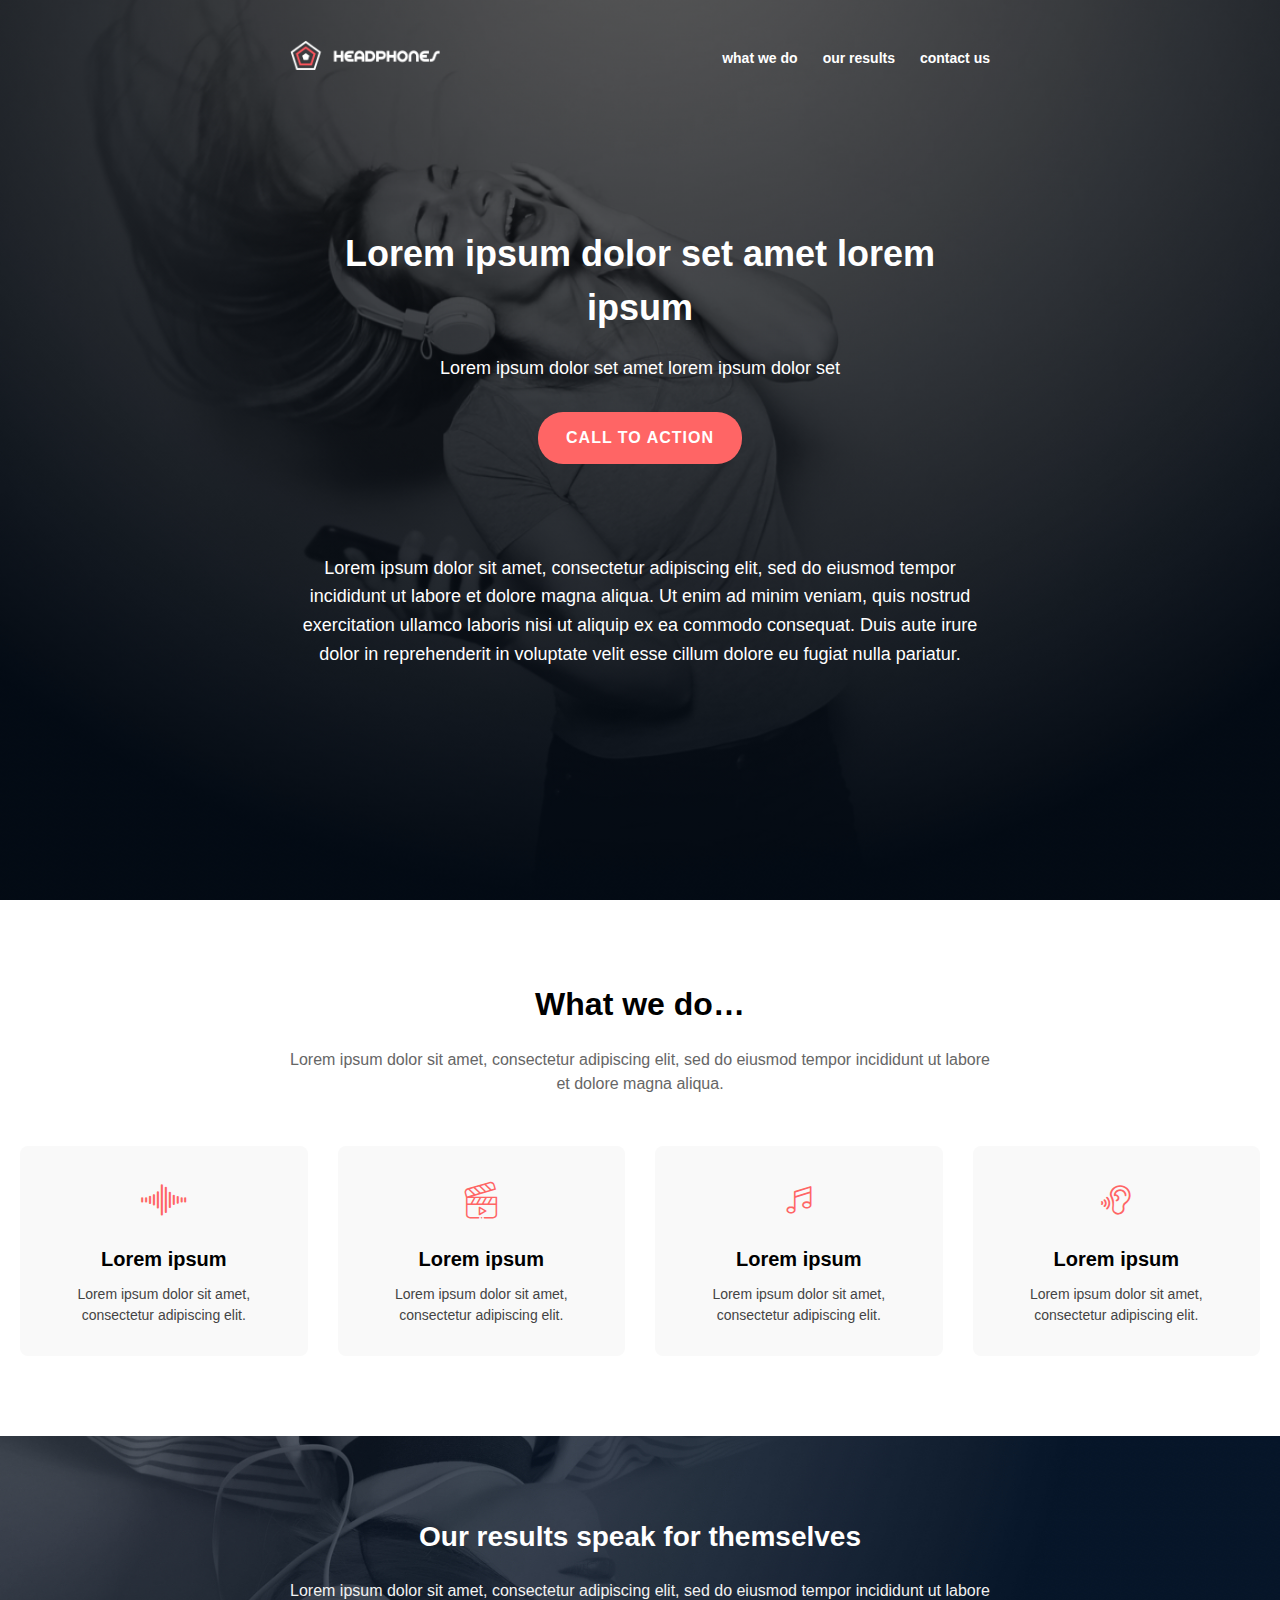
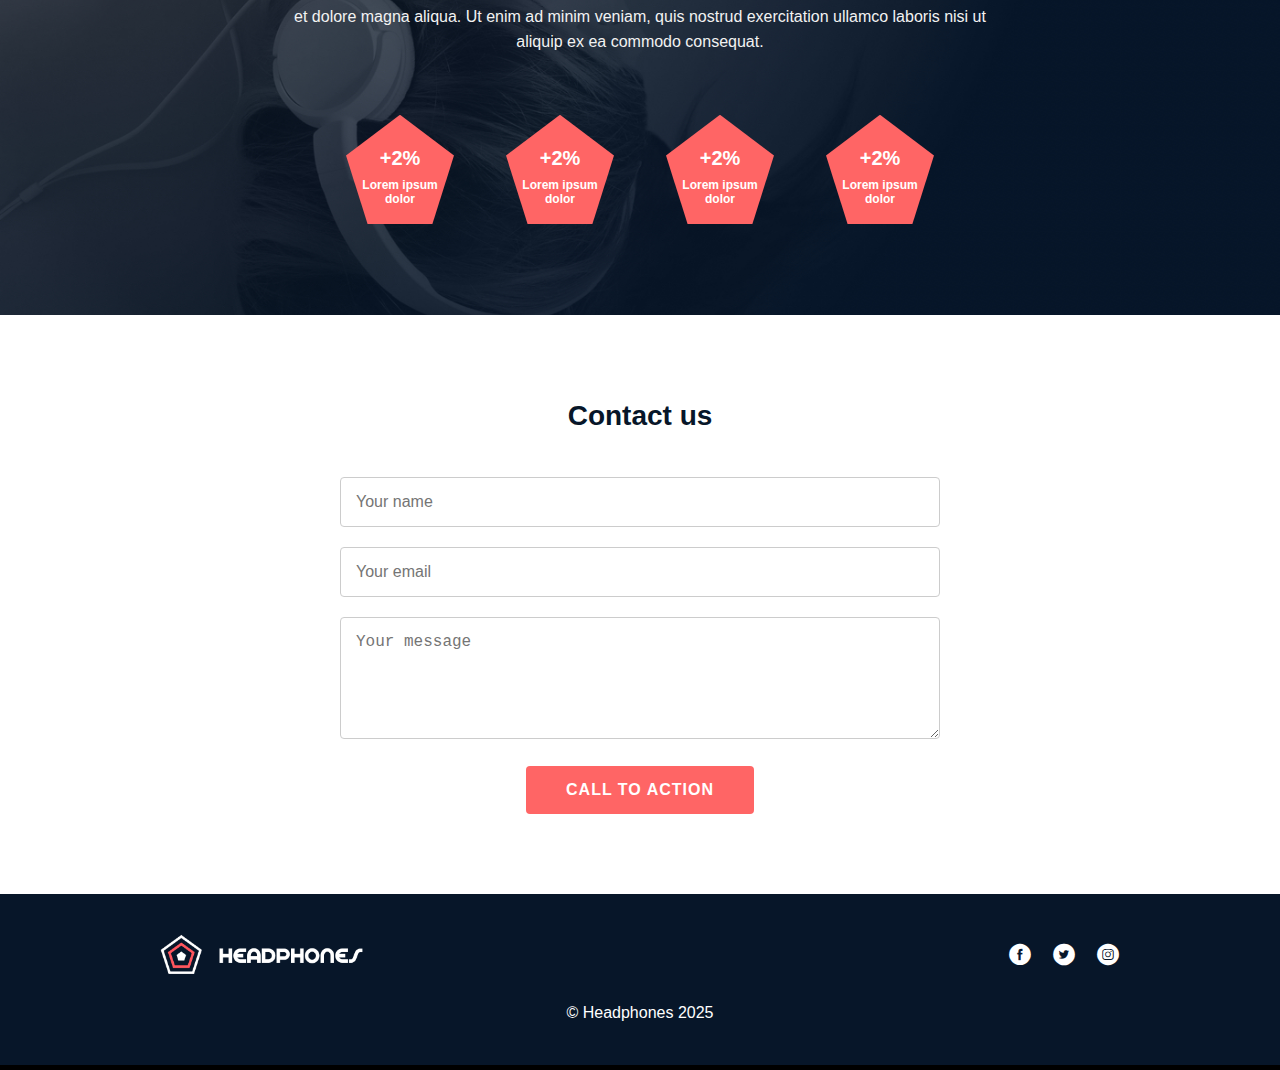
<file: headphones/8-index.html>
<!DOCTYPE html>
<html lang="en">

<head>
  <meta charset="UTF-8" />
  <meta name="viewport" content="width=device-width, initial-scale=1.0" />
  <title>Headphones</title>
  <link rel="stylesheet" href="7-styles.css" />
  <link rel="stylesheet" href="holberton_school-icon/style.css" />
</head>

<body>
  <header class="site-header">
    <div class="container">
      <nav class="nav">
        <div class="hamburger">&#9776;</div>

        <div class="logo">
          <img src="images/logo_headphones.png" alt="Headphones logo" />
        </div>

        <ul class="nav-links">
          <li><a href="#what-we-do">what we do</a></li>
          <li><a href="#our-results">our results</a></li>
          <li><a href="#contact">contact us</a></li>
        </ul>
      </nav>

      <section class="hero">
        <h1>Lorem ipsum dolor set amet lorem ipsum</h1>
        <p>Lorem ipsum dolor set amet lorem ipsum dolor set</p>
        <a href="#" class="btn">CALL TO ACTION</a>
        <p class="hero-description">
          Lorem ipsum dolor sit amet, consectetur adipiscing elit, sed do eiusmod tempor incididunt ut
          labore et dolore magna aliqua. Ut enim ad minim veniam, quis nostrud exercitation ullamco
          laboris nisi ut aliquip ex ea commodo consequat. Duis aute irure dolor in reprehenderit in
          voluptate velit esse cillum dolore eu fugiat nulla pariatur.
        </p>
      </section>
    </div>
  </header>
  <section class="what-we-do" id="what-we-do>
    <div class=" container">
    <h2>What we do…</h2>
    <p class="subtitle">
      Lorem ipsum dolor sit amet, consectetur adipiscing elit, sed do eiusmod tempor incididunt ut
      labore et dolore magna aliqua.
    </p>
    <div class="cards">
      <div class="card">
        <i class="holberton_school-icon-ic_sound"></i>
        <h3>Lorem ipsum</h3>
        <p>Lorem ipsum dolor sit amet, consectetur adipiscing elit.</p>
      </div>
      <div class="card">
        <i class="holberton_school-icon-ic_video"></i>
        <h3>Lorem ipsum</h3>
        <p>Lorem ipsum dolor sit amet, consectetur adipiscing elit.</p>
      </div>
      <div class="card">
        <i class="holberton_school-icon-ic_music"></i>
        <h3>Lorem ipsum</h3>
        <p>Lorem ipsum dolor sit amet, consectetur adipiscing elit.</p>
      </div>
      <div class="card">
        <i class="holberton_school-icon-ic_hearing"></i>
        <h3>Lorem ipsum</h3>
        <p>Lorem ipsum dolor sit amet, consectetur adipiscing elit.</p>
      </div>
    </div>
    </div>
  </section>
  <section class="our-results" id="our-results">
    <div class="container">
      <h2>Our results speak for themselves</h2>
      <p>
        Lorem ipsum dolor sit amet, consectetur adipiscing elit, sed do eiusmod tempor incididunt ut labore et dolore
        magna aliqua.
        Ut enim ad minim veniam, quis nostrud exercitation ullamco laboris nisi ut aliquip ex ea commodo consequat.
      </p>
      <div class="pentagons">
        <div class="pentagon">
          <span class="percent">+2%</span>
          <span class="label">Lorem ipsum dolor</span>
        </div>
        <div class="pentagon">
          <span class="percent">+2%</span>
          <span class="label">Lorem ipsum dolor</span>
        </div>
        <div class="pentagon">
          <span class="percent">+2%</span>
          <span class="label">Lorem ipsum dolor</span>
        </div>
        <div class="pentagon">
          <span class="percent">+2%</span>
          <span class="label">Lorem ipsum dolor</span>
        </div>
      </div>
  </section>
  <section class="contact" id="contact">
    <div class="container">
      <h2>Contact us</h2>
      <form class="contact-form" action="#" method="post">
        <div class="form-group">
          <input type="text" name="name" placeholder="Your name" required>
        </div>
        <div class="form-group">
          <input type="email" name="email" placeholder="Your email" required>
        </div>
        <div class="form-group">
          <textarea name="message" placeholder="Your message" rows="5" required></textarea>
        </div>
        <button type="submit" class="btn">CALL TO ACTION</button>
      </form>
    </div>
  </section>

  <script src="8-script.js"></script>
  <footer class="footer">
    <div class="container">
      <div class="footer-content">
        <div class="footer-logo">
          <img src="images/logo_headphones.png" alt="Headphones logo">
        </div>
        <div class="footer-links">
          <a href="#"><i class="holberton_school-icon-ic_facebook"></i></a>
          <a href="#"><i class="holberton_school-icon-ic_twitter"></i></a>
          <a href="#"><i class="holberton_school-icon-ic_instagram"></i></a>
        </div>
        <p class="footer-copyright">&copy; Headphones 2025</p>
      </div>
    </div>
  </footer>
</body>

</html>
</file>
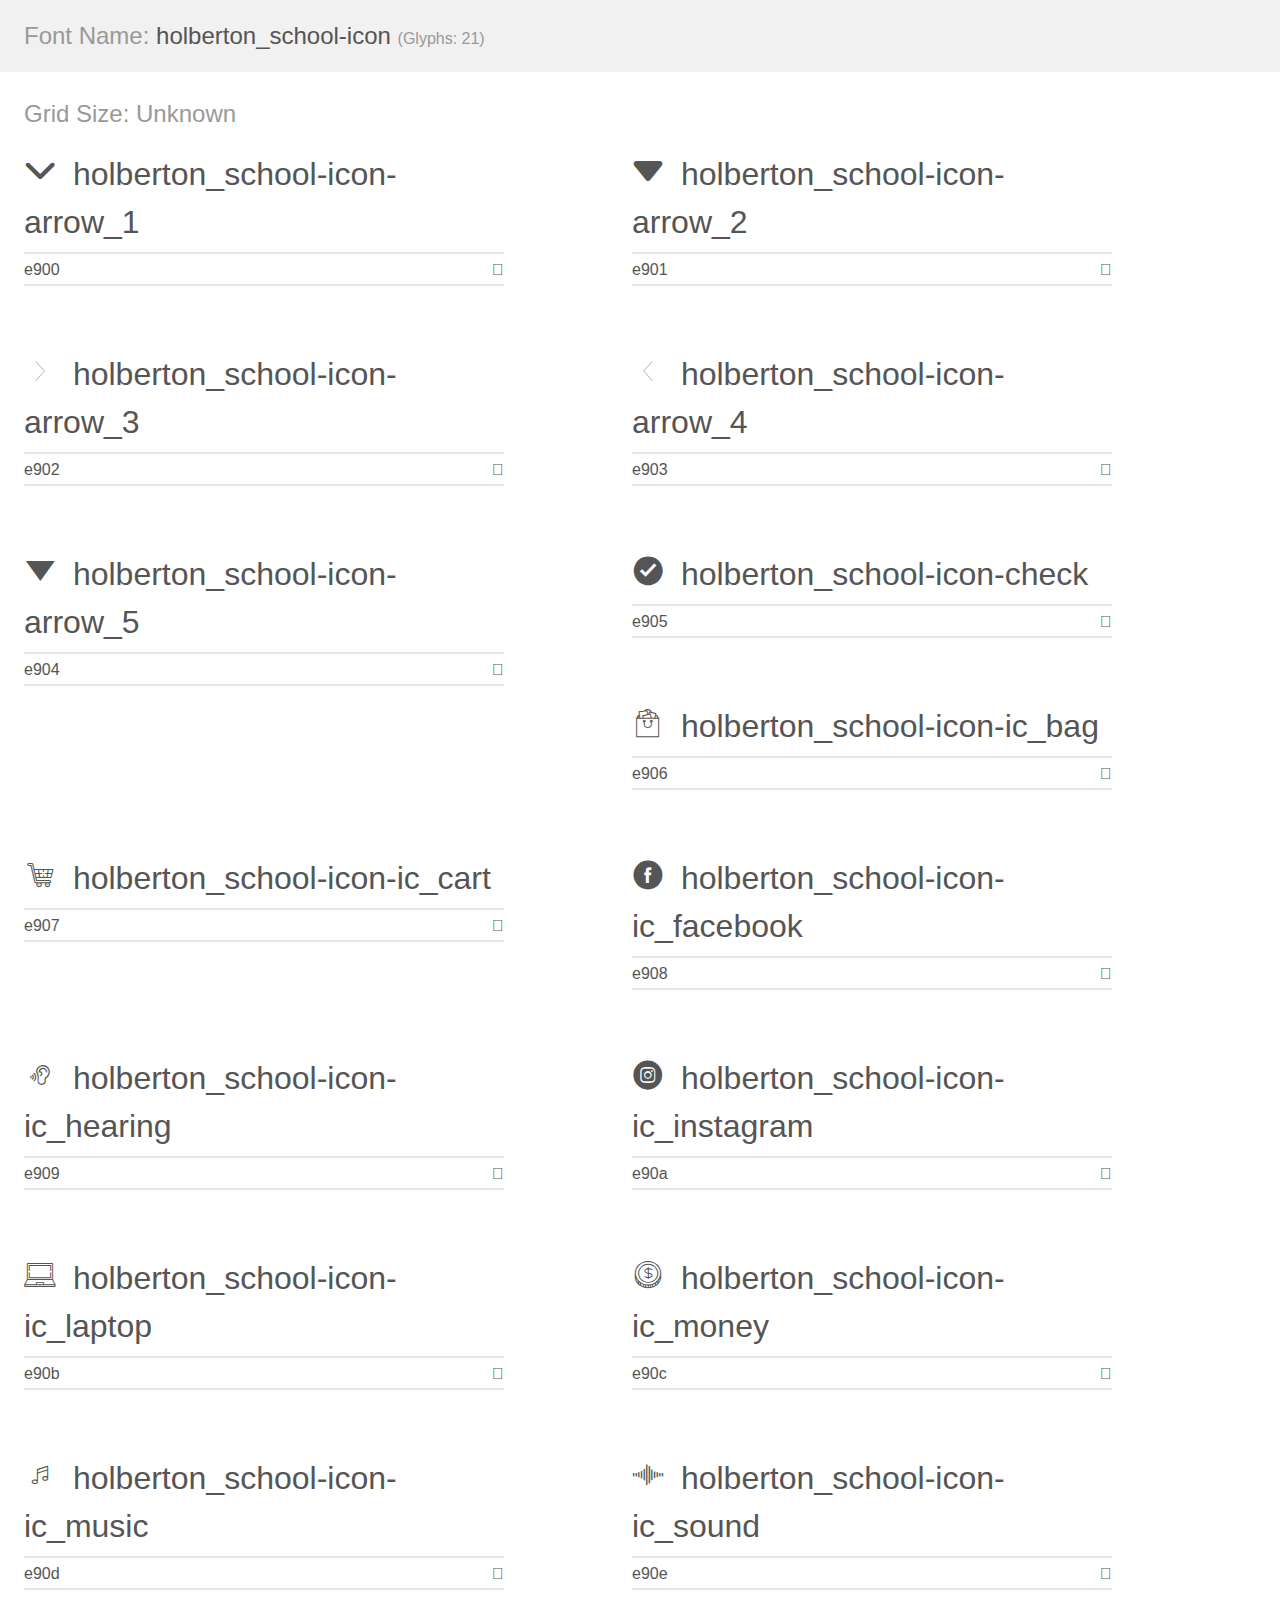
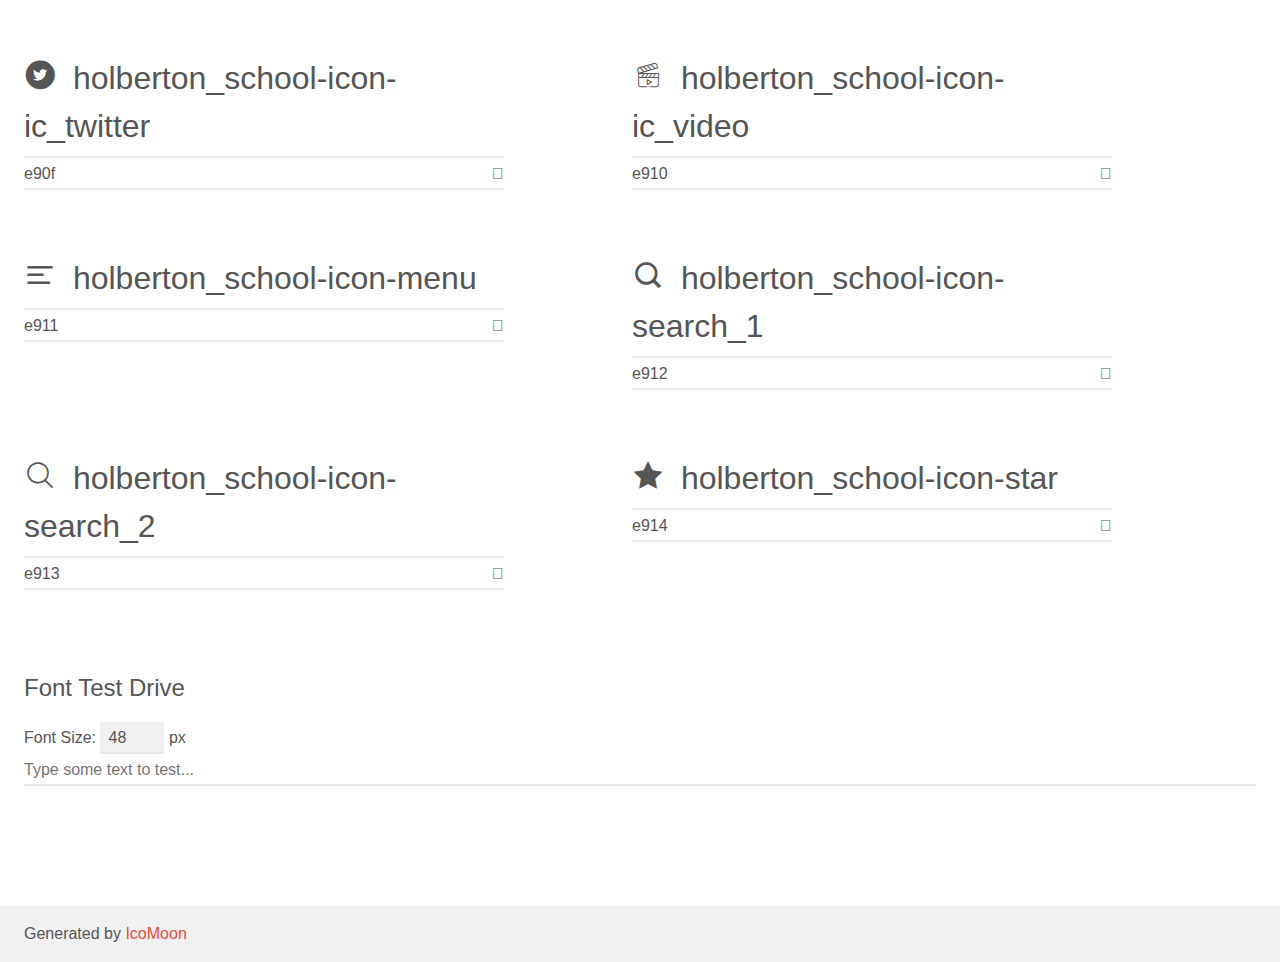
<file: headphones/holberton_school-icon/demo.html>
<!doctype html>
<html>
<head>
    <meta charset="utf-8">
    <title>IcoMoon Demo</title>
    <meta name="description" content="An Icon Font Generated By IcoMoon.io">
    <meta name="viewport" content="width=device-width, initial-scale=1">
    <link rel="stylesheet" href="demo-files/demo.css">
    <link rel="stylesheet" href="style.css"></head>
<body>
    <div class="bgc1 clearfix">
        <h1 class="mhmm mvm"><span class="fgc1">Font Name:</span> holberton_school-icon <small class="fgc1">(Glyphs:&nbsp;21)</small></h1>
    </div>
    <div class="clearfix mhl ptl">
        <h1 class="mvm mtn fgc1">Grid Size: Unknown</h1>
        <div class="glyph fs1">
            <div class="clearfix bshadow0 pbs">
                <span class="holberton_school-icon-arrow_1"></span>
                <span class="mls"> holberton_school-icon-arrow_1</span>
            </div>
            <fieldset class="fs0 size1of1 clearfix hidden-false">
                <input type="text" readonly value="e900" class="unit size1of2" />
                <input type="text" maxlength="1" readonly value="&#xe900;" class="unitRight size1of2 talign-right" />
            </fieldset>
            <div class="fs0 bshadow0 clearfix hidden-true">
                <span class="unit pvs fgc1">liga: </span>
                <input type="text" readonly value="" class="liga unitRight" />
            </div>
        </div>
        <div class="glyph fs1">
            <div class="clearfix bshadow0 pbs">
                <span class="holberton_school-icon-arrow_2"></span>
                <span class="mls"> holberton_school-icon-arrow_2</span>
            </div>
            <fieldset class="fs0 size1of1 clearfix hidden-false">
                <input type="text" readonly value="e901" class="unit size1of2" />
                <input type="text" maxlength="1" readonly value="&#xe901;" class="unitRight size1of2 talign-right" />
            </fieldset>
            <div class="fs0 bshadow0 clearfix hidden-true">
                <span class="unit pvs fgc1">liga: </span>
                <input type="text" readonly value="" class="liga unitRight" />
            </div>
        </div>
        <div class="glyph fs1">
            <div class="clearfix bshadow0 pbs">
                <span class="holberton_school-icon-arrow_3"></span>
                <span class="mls"> holberton_school-icon-arrow_3</span>
            </div>
            <fieldset class="fs0 size1of1 clearfix hidden-false">
                <input type="text" readonly value="e902" class="unit size1of2" />
                <input type="text" maxlength="1" readonly value="&#xe902;" class="unitRight size1of2 talign-right" />
            </fieldset>
            <div class="fs0 bshadow0 clearfix hidden-true">
                <span class="unit pvs fgc1">liga: </span>
                <input type="text" readonly value="" class="liga unitRight" />
            </div>
        </div>
        <div class="glyph fs1">
            <div class="clearfix bshadow0 pbs">
                <span class="holberton_school-icon-arrow_4"></span>
                <span class="mls"> holberton_school-icon-arrow_4</span>
            </div>
            <fieldset class="fs0 size1of1 clearfix hidden-false">
                <input type="text" readonly value="e903" class="unit size1of2" />
                <input type="text" maxlength="1" readonly value="&#xe903;" class="unitRight size1of2 talign-right" />
            </fieldset>
            <div class="fs0 bshadow0 clearfix hidden-true">
                <span class="unit pvs fgc1">liga: </span>
                <input type="text" readonly value="" class="liga unitRight" />
            </div>
        </div>
        <div class="glyph fs1">
            <div class="clearfix bshadow0 pbs">
                <span class="holberton_school-icon-arrow_5"></span>
                <span class="mls"> holberton_school-icon-arrow_5</span>
            </div>
            <fieldset class="fs0 size1of1 clearfix hidden-false">
                <input type="text" readonly value="e904" class="unit size1of2" />
                <input type="text" maxlength="1" readonly value="&#xe904;" class="unitRight size1of2 talign-right" />
            </fieldset>
            <div class="fs0 bshadow0 clearfix hidden-true">
                <span class="unit pvs fgc1">liga: </span>
                <input type="text" readonly value="" class="liga unitRight" />
            </div>
        </div>
        <div class="glyph fs1">
            <div class="clearfix bshadow0 pbs">
                <span class="holberton_school-icon-check"></span>
                <span class="mls"> holberton_school-icon-check</span>
            </div>
            <fieldset class="fs0 size1of1 clearfix hidden-false">
                <input type="text" readonly value="e905" class="unit size1of2" />
                <input type="text" maxlength="1" readonly value="&#xe905;" class="unitRight size1of2 talign-right" />
            </fieldset>
            <div class="fs0 bshadow0 clearfix hidden-true">
                <span class="unit pvs fgc1">liga: </span>
                <input type="text" readonly value="" class="liga unitRight" />
            </div>
        </div>
        <div class="glyph fs1">
            <div class="clearfix bshadow0 pbs">
                <span class="holberton_school-icon-ic_bag"></span>
                <span class="mls"> holberton_school-icon-ic_bag</span>
            </div>
            <fieldset class="fs0 size1of1 clearfix hidden-false">
                <input type="text" readonly value="e906" class="unit size1of2" />
                <input type="text" maxlength="1" readonly value="&#xe906;" class="unitRight size1of2 talign-right" />
            </fieldset>
            <div class="fs0 bshadow0 clearfix hidden-true">
                <span class="unit pvs fgc1">liga: </span>
                <input type="text" readonly value="" class="liga unitRight" />
            </div>
        </div>
        <div class="glyph fs1">
            <div class="clearfix bshadow0 pbs">
                <span class="holberton_school-icon-ic_cart"></span>
                <span class="mls"> holberton_school-icon-ic_cart</span>
            </div>
            <fieldset class="fs0 size1of1 clearfix hidden-false">
                <input type="text" readonly value="e907" class="unit size1of2" />
                <input type="text" maxlength="1" readonly value="&#xe907;" class="unitRight size1of2 talign-right" />
            </fieldset>
            <div class="fs0 bshadow0 clearfix hidden-true">
                <span class="unit pvs fgc1">liga: </span>
                <input type="text" readonly value="" class="liga unitRight" />
            </div>
        </div>
        <div class="glyph fs1">
            <div class="clearfix bshadow0 pbs">
                <span class="holberton_school-icon-ic_facebook"></span>
                <span class="mls"> holberton_school-icon-ic_facebook</span>
            </div>
            <fieldset class="fs0 size1of1 clearfix hidden-false">
                <input type="text" readonly value="e908" class="unit size1of2" />
                <input type="text" maxlength="1" readonly value="&#xe908;" class="unitRight size1of2 talign-right" />
            </fieldset>
            <div class="fs0 bshadow0 clearfix hidden-true">
                <span class="unit pvs fgc1">liga: </span>
                <input type="text" readonly value="" class="liga unitRight" />
            </div>
        </div>
        <div class="glyph fs1">
            <div class="clearfix bshadow0 pbs">
                <span class="holberton_school-icon-ic_hearing"></span>
                <span class="mls"> holberton_school-icon-ic_hearing</span>
            </div>
            <fieldset class="fs0 size1of1 clearfix hidden-false">
                <input type="text" readonly value="e909" class="unit size1of2" />
                <input type="text" maxlength="1" readonly value="&#xe909;" class="unitRight size1of2 talign-right" />
            </fieldset>
            <div class="fs0 bshadow0 clearfix hidden-true">
                <span class="unit pvs fgc1">liga: </span>
                <input type="text" readonly value="" class="liga unitRight" />
            </div>
        </div>
        <div class="glyph fs1">
            <div class="clearfix bshadow0 pbs">
                <span class="holberton_school-icon-ic_instagram"></span>
                <span class="mls"> holberton_school-icon-ic_instagram</span>
            </div>
            <fieldset class="fs0 size1of1 clearfix hidden-false">
                <input type="text" readonly value="e90a" class="unit size1of2" />
                <input type="text" maxlength="1" readonly value="&#xe90a;" class="unitRight size1of2 talign-right" />
            </fieldset>
            <div class="fs0 bshadow0 clearfix hidden-true">
                <span class="unit pvs fgc1">liga: </span>
                <input type="text" readonly value="" class="liga unitRight" />
            </div>
        </div>
        <div class="glyph fs1">
            <div class="clearfix bshadow0 pbs">
                <span class="holberton_school-icon-ic_laptop"></span>
                <span class="mls"> holberton_school-icon-ic_laptop</span>
            </div>
            <fieldset class="fs0 size1of1 clearfix hidden-false">
                <input type="text" readonly value="e90b" class="unit size1of2" />
                <input type="text" maxlength="1" readonly value="&#xe90b;" class="unitRight size1of2 talign-right" />
            </fieldset>
            <div class="fs0 bshadow0 clearfix hidden-true">
                <span class="unit pvs fgc1">liga: </span>
                <input type="text" readonly value="" class="liga unitRight" />
            </div>
        </div>
        <div class="glyph fs1">
            <div class="clearfix bshadow0 pbs">
                <span class="holberton_school-icon-ic_money"></span>
                <span class="mls"> holberton_school-icon-ic_money</span>
            </div>
            <fieldset class="fs0 size1of1 clearfix hidden-false">
                <input type="text" readonly value="e90c" class="unit size1of2" />
                <input type="text" maxlength="1" readonly value="&#xe90c;" class="unitRight size1of2 talign-right" />
            </fieldset>
            <div class="fs0 bshadow0 clearfix hidden-true">
                <span class="unit pvs fgc1">liga: </span>
                <input type="text" readonly value="" class="liga unitRight" />
            </div>
        </div>
        <div class="glyph fs1">
            <div class="clearfix bshadow0 pbs">
                <span class="holberton_school-icon-ic_music"></span>
                <span class="mls"> holberton_school-icon-ic_music</span>
            </div>
            <fieldset class="fs0 size1of1 clearfix hidden-false">
                <input type="text" readonly value="e90d" class="unit size1of2" />
                <input type="text" maxlength="1" readonly value="&#xe90d;" class="unitRight size1of2 talign-right" />
            </fieldset>
            <div class="fs0 bshadow0 clearfix hidden-true">
                <span class="unit pvs fgc1">liga: </span>
                <input type="text" readonly value="" class="liga unitRight" />
            </div>
        </div>
        <div class="glyph fs1">
            <div class="clearfix bshadow0 pbs">
                <span class="holberton_school-icon-ic_sound"></span>
                <span class="mls"> holberton_school-icon-ic_sound</span>
            </div>
            <fieldset class="fs0 size1of1 clearfix hidden-false">
                <input type="text" readonly value="e90e" class="unit size1of2" />
                <input type="text" maxlength="1" readonly value="&#xe90e;" class="unitRight size1of2 talign-right" />
            </fieldset>
            <div class="fs0 bshadow0 clearfix hidden-true">
                <span class="unit pvs fgc1">liga: </span>
                <input type="text" readonly value="" class="liga unitRight" />
            </div>
        </div>
        <div class="glyph fs1">
            <div class="clearfix bshadow0 pbs">
                <span class="holberton_school-icon-ic_twitter"></span>
                <span class="mls"> holberton_school-icon-ic_twitter</span>
            </div>
            <fieldset class="fs0 size1of1 clearfix hidden-false">
                <input type="text" readonly value="e90f" class="unit size1of2" />
                <input type="text" maxlength="1" readonly value="&#xe90f;" class="unitRight size1of2 talign-right" />
            </fieldset>
            <div class="fs0 bshadow0 clearfix hidden-true">
                <span class="unit pvs fgc1">liga: </span>
                <input type="text" readonly value="" class="liga unitRight" />
            </div>
        </div>
        <div class="glyph fs1">
            <div class="clearfix bshadow0 pbs">
                <span class="holberton_school-icon-ic_video"></span>
                <span class="mls"> holberton_school-icon-ic_video</span>
            </div>
            <fieldset class="fs0 size1of1 clearfix hidden-false">
                <input type="text" readonly value="e910" class="unit size1of2" />
                <input type="text" maxlength="1" readonly value="&#xe910;" class="unitRight size1of2 talign-right" />
            </fieldset>
            <div class="fs0 bshadow0 clearfix hidden-true">
                <span class="unit pvs fgc1">liga: </span>
                <input type="text" readonly value="" class="liga unitRight" />
            </div>
        </div>
        <div class="glyph fs1">
            <div class="clearfix bshadow0 pbs">
                <span class="holberton_school-icon-menu"></span>
                <span class="mls"> holberton_school-icon-menu</span>
            </div>
            <fieldset class="fs0 size1of1 clearfix hidden-false">
                <input type="text" readonly value="e911" class="unit size1of2" />
                <input type="text" maxlength="1" readonly value="&#xe911;" class="unitRight size1of2 talign-right" />
            </fieldset>
            <div class="fs0 bshadow0 clearfix hidden-true">
                <span class="unit pvs fgc1">liga: </span>
                <input type="text" readonly value="" class="liga unitRight" />
            </div>
        </div>
        <div class="glyph fs1">
            <div class="clearfix bshadow0 pbs">
                <span class="holberton_school-icon-search_1"></span>
                <span class="mls"> holberton_school-icon-search_1</span>
            </div>
            <fieldset class="fs0 size1of1 clearfix hidden-false">
                <input type="text" readonly value="e912" class="unit size1of2" />
                <input type="text" maxlength="1" readonly value="&#xe912;" class="unitRight size1of2 talign-right" />
            </fieldset>
            <div class="fs0 bshadow0 clearfix hidden-true">
                <span class="unit pvs fgc1">liga: </span>
                <input type="text" readonly value="" class="liga unitRight" />
            </div>
        </div>
        <div class="glyph fs1">
            <div class="clearfix bshadow0 pbs">
                <span class="holberton_school-icon-search_2"></span>
                <span class="mls"> holberton_school-icon-search_2</span>
            </div>
            <fieldset class="fs0 size1of1 clearfix hidden-false">
                <input type="text" readonly value="e913" class="unit size1of2" />
                <input type="text" maxlength="1" readonly value="&#xe913;" class="unitRight size1of2 talign-right" />
            </fieldset>
            <div class="fs0 bshadow0 clearfix hidden-true">
                <span class="unit pvs fgc1">liga: </span>
                <input type="text" readonly value="" class="liga unitRight" />
            </div>
        </div>
        <div class="glyph fs1">
            <div class="clearfix bshadow0 pbs">
                <span class="holberton_school-icon-star"></span>
                <span class="mls"> holberton_school-icon-star</span>
            </div>
            <fieldset class="fs0 size1of1 clearfix hidden-false">
                <input type="text" readonly value="e914" class="unit size1of2" />
                <input type="text" maxlength="1" readonly value="&#xe914;" class="unitRight size1of2 talign-right" />
            </fieldset>
            <div class="fs0 bshadow0 clearfix hidden-true">
                <span class="unit pvs fgc1">liga: </span>
                <input type="text" readonly value="" class="liga unitRight" />
            </div>
        </div>
    </div>

    <!--[if gt IE 8]><!-->
    <div class="mhl clearfix mbl">
        <h1>Font Test Drive</h1>
        <label>
            Font Size: <input id="fontSize" type="number" class="textbox0 mbm"
            min="8" value="48" />
            px
        </label>
        <input id="testText" type="text" class="phl size1of1 mvl"
        placeholder="Type some text to test..." value=""/>
        <div id="testDrive" class="holberton_school-icon-" style="font-family: holberton_school-icon">&nbsp;
        </div>
    </div>
    <!--<![endif]-->
    <div class="bgc1 clearfix">
        <p class="mhl">Generated by <a href="https://icomoon.io/app">IcoMoon</a></p>
    </div>

    <script src="demo-files/demo.js"></script>
</body>
</html>
</file>
<file: css_basic/base.css>
/* Importing webfonts */
/* (If you're learning CSS, you should disregard that) */

@import url(https://fonts.googleapis.com/css?family=Yeseva+One);
@import url(https://fonts.googleapis.com/css?family=Josefin+Sans:400,700,700italic,400italic);


/* CSS reset rules */

html, body {
	height: 100%;
	min-height: 100%;
}
html, body, div, span, applet, object, iframe,
h1, h2, h3, h4, h5, h6, p, blockquote, pre,
a, abbr, acronym, address, big, cite, code,
del, dfn, img, ins, kbd, q, s, samp,
small, strike, sub, sup, tt, var,
b, u, i, center,
dl, dt, dd,
fieldset, form, label, legend,
table, caption, tbody, tfoot, thead, tr, th, td,
article, aside, canvas, details, embed, 
figure, figcaption, footer, header, hgroup, 
menu, nav, output, ruby, section, summary,
time, mark, audio, video {
	margin: 0;
	padding: 0;
	border: 0;
	font-size: 100%;
	font: inherit;
	vertical-align: baseline;
}
/* HTML5 display-role reset for older browsers */
article, aside, details, figcaption, figure, 
footer, header, hgroup, menu, nav, section {
	display: block;
}
body {
	line-height: 1;
}
blockquote, q {
	quotes: none;
}
blockquote:before, blockquote:after,
q:before, q:after {
	content: '';
	content: none;
}
table {
	border-collapse: collapse;
	border-spacing: 0;
}


/* Fonts and colors */

body {
	font-family: 'Josefin Sans', serif;
	color: rgba(0, 0, 0, 0.8);
}
h1, h2, h3, h4, h5, h6, header {
	font-family: 'Yeseva One', sans-serif;
}
article {
}
header {
	border-bottom: 1px solid rgb(221,221,221);
	transition: border-bottom-color 1s ease;
}
header a {
	color: rgba(0, 0, 0, 0.8);
}
aside {
	background: #FAFAFA;
}
aside p {
	border: 1px solid #bbb;
	background: #ddd;
	color: black;
}
footer a {
	color: rgba(0, 0, 0, 0.8);
}
a {
	color: #F80002;
}


/* Positioning and margins */

@media (min-width: 1100px) {
	body {
		width: 1100px;
		margin: 0 auto;
	}
}

article {
	padding: 50px 15px;
}
article > *:first-child {
	margin-top: 0;
}
aside {
	padding: 50px 15px;
}
header .right {
	float: right;
	margin: 0 10px 15px;
}


/* Header */
header {
	padding: 20px 0;
	height: 80px;
}
header ul {
	list-style: none;
	margin: 0;
	padding: 0;
}
header li {
	display: inline;
	vertical-align:middle;
}
header li:first-child {
	margin: 0;
}
header li a {
	margin: 0 10px;
}
header li.logo {
	font-size: 36px;
}
header a {
	text-decoration: none;
}


/* Aside */

aside p {
	border-radius: 10px;
	padding: 20px 20px;
}


/* Footer */

footer {
	padding: 5px 15px;
	height: 80px;
}


/* Text styles and margins */

p {
	margin-bottom: 15px;
}
h1 {
	font-size: 36px;
	margin: 40px 0 20px;
}
h2 {
	font-size: 32px;
	margin: 30px 0 15px;
}
h3 {
	font-size: 28px;
	margin: 25px 0 10px;
}
h4 {
	font-size: 20px;
	font-weight: bold;
	margin: 20px 0 10px;
}
h5 {
	font-size: 18px;
	font-weight: bold;
	margin: 15px 0 10px;
}
h6 {
	font-weight: bold;
	margin: 5px 0;
}

@media (max-width: 800px) {
  body.works_on_smartphone {
  	display: block;
  }
  body.works_on_smartphone main {
  	display: block;
  }
  header .right {
  	float: none;
  }
}
</file>
<file: css_basic/styles.css>
* {
  margin: 0;
  padding: 0;
  box-sizing: border-box;
}

body {
  display: flex; 
  flex-direction: column; 
  height: 100vh;
  font-family: 'Inter', sans-serif; 
  background-color: #fafafa;
  color: #333; 
}

header {
  background-color: #222;
  color: white;
  padding: 1rem;
  box-shadow: 0 2px 5px rgba(0, 0, 0, 0.2); 
}

header ul {
  display: flex;
  list-style: none;
  gap: 1.5rem;
  align-items: center;
}

header li.logo {
  font-size: 2.2rem; 
  font-weight: bold;
  margin-right: auto;
  color: #a7f3d0; 
  padding: 0.2rem 0.5rem;
  border-radius: 8px; 
  background-color: #374151; 
  box-shadow: inset 0 1px 3px rgba(0, 0, 0, 0.3);
}

header ul li a {
  color: white;
  text-decoration: none; 
  padding: 0.5rem 1rem;
  border-radius: 6px;
  transition: background-color 0.3s ease;
}

header ul li a:hover {
  background-color: #444; 
}


main {
  display: flex;
  flex-direction: row; 
  flex: auto; 
  min-height: 0; 
  padding: 1rem; 
  gap: 1rem; 
}

article {
  flex: 2; 
  overflow-y: auto; 
  padding: 1.5rem;
  background-color: white;
  border-radius: 12px; 
  box-shadow: 0 4px 10px rgba(0, 0, 0, 0.05); 
  line-height: 1.6; 
}

article h1, article h2, article h3 {
  color: #222;
  margin-bottom: 0.8rem;
}

article h1 { font-size: 2.5rem; }
article h2 { font-size: 2rem; }
article h3 { font-size: 1.5rem; }

article p {
  margin-bottom: 1rem;
}

article a {
  color: #3b82f6; 
  text-decoration: none;
  transition: color 0.3s ease;
}

article a:hover {
  text-decoration: underline;
  color: #1d4ed8;
}

article img {
  max-width: 100%; 
  height: auto;
  display: block; 
  margin: 1.5rem 0; 
  border-radius: 8px; 
  box-shadow: 0 2px 8px rgba(0, 0, 0, 0.1);
}


table {
  width: 100%;
  border-collapse: separate; 
  border-spacing: 0; 
  margin-top: 2rem;
  background-color: #fff;
  border-radius: 8px; 
  overflow: hidden; 
  box-shadow: 0 2px 10px rgba(0, 0, 0, 0.08);
}

table thead th {
  background-color: #e0e7ff; 
  color: #333;
  padding: 0.8rem 1rem;
  text-align: left;
  font-weight: bold;
  border-bottom: 2px solid #c7d2fe;
}

table tbody tr:nth-child(even) {
  background-color: #f8f8f8; 
}

table tbody tr:hover {
  background-color: #f0f0f0; 
}

table tbody td {
  padding: 0.8rem 1rem;
  border-bottom: 1px solid #eee;
}

table tbody tr:last-child td {
  border-bottom: none; 
}



aside {
  flex: 1; 
  overflow-y: auto; 
  padding: 1.5rem;
  background-color: #f9fafb; 
  border-radius: 12px; 
  box-shadow: 0 4px 10px rgba(0, 0, 0, 0.05); 
  color: #555;
}

aside p {
  font-style: italic;
  color: #666;
}


footer {
  background-color: #222;
  color: white;
  padding: 1rem;
  text-align: center;
  box-shadow: 0 -2px 5px rgba(0, 0, 0, 0.2);
}

footer p a {
  color: #a7f3d0; 
  text-decoration: none;
  transition: color 0.3s ease;
}

footer p a:hover {
  color: #6ee7b7;
  text-decoration: underline;
}


@media (max-width: 768px) {
  main {
    flex-direction: column; 
    padding: 0.5rem;
  }

  article, aside {
    flex: none; 
    width: 100%; 
    margin-bottom: 1rem; 
  }

  header ul {
    flex-wrap: wrap; 
    justify-content: center;
  }

  header li.logo {
    margin-right: 0; 
    width: 100%;
    text-align: center;
    margin-bottom: 1rem;
  }
}
</file>
<file: headphones/0-styles.css>
* {
            margin: 0;
            padding: 0;
            box-sizing: border-box;
        }

        :root {
            --primary-color: #FF6565;
            --text-color: #fff;
            --font-family: 'Source Sans Pro', sans-serif;
            --max-width: 1000px;
        }

        body {
            font-family: var(--font-family);
            background-color: #000;
            color: var(--text-color);
            line-height: 1.5;
        }

        .container {
            max-width: var(--max-width);
            margin: 0 auto;
            padding: 0 20px;
        }

        /* HEADER */
        .site-header {
            background: linear-gradient(rgba(0, 0, 0, 0.5), rgba(0, 0, 0, 0.5)), 
                        url('images/headphones_hero_1.jpg') no-repeat center center;
            background-size: cover;
            min-height: 100vh;
            position: relative;
            display: flex;
            flex-direction: column;
            padding-top: 40px;
        }

        /* NAV */
        .nav {
            display: flex;
            justify-content: space-between;
            align-items: center;
            width: 100%;
            position: relative;
        }

        .logo img {
            width: 150px;
        }

        .nav-links {
            display: flex;
            list-style: none;
            gap: 25px;
        }

        .nav-links a {
            text-decoration: none;
            color: white;
            transition: color 0.3s;
            font-size: 14px;
            font-weight: 600;
        }

        .nav-links a:hover,
        .nav-links a:active {
            color: var(--primary-color);
        }

        /* Hamburger Menu */
        .hamburger {
            display: none;
            flex-direction: column;
            cursor: pointer;
            padding: 8px;
            z-index: 1000;
            transition: all 0.3s ease;
        }

        .hamburger span {
            width: 25px;
            height: 3px;
            background-color: white;
            margin: 3px 0;
            transition: all 0.3s ease;
            border-radius: 2px;
        }

        /* Hamburger Animation */
        .hamburger.active span:nth-child(1) {
            transform: rotate(45deg) translate(5px, 5px);
        }

        .hamburger.active span:nth-child(2) {
            opacity: 0;
        }

        .hamburger.active span:nth-child(3) {
            transform: rotate(-45deg) translate(7px, -6px);
        }

        /* HERO */
        .hero {
            text-align: center;
            max-width: 700px;
            margin: 150px auto 0 auto;
            flex-grow: 1;
            display: flex;
            flex-direction: column;
            justify-content: center;
            align-items: center;
            padding-bottom: 50px;
        }

        .hero h1 {
            font-size: 36px;
            margin-bottom: 20px;
            font-weight: bold;
        }

        .hero p {
            font-size: 18px;
            margin-bottom: 30px;
        }

        .btn {
            background-color: var(--primary-color);
            color: white;
            text-decoration: none;
            padding: 14px 28px;
            border-radius: 25px;
            font-weight: bold;
            transition: all 0.3s ease;
            display: inline-block;
            white-space: nowrap;
            text-transform: uppercase;
            letter-spacing: 1px;
        }

        .btn:hover,
        .btn:active {
            opacity: 0.9;
            transform: translateY(-2px);
            box-shadow: 0 4px 8px rgba(255, 101, 101, 0.3);
        }

        .hero-description {
            font-size: 14px;
            line-height: 1.6;
            margin-top: 90px;
            max-width: 800px;
            text-align: center;
            margin-bottom: 20px;
        }

        /* MOBILE */
        @media screen and (max-width: 768px) {
            .container {
                padding: 0 15px;
            }

            .site-header {
                padding-top: 20px;
            }

            .nav {
                justify-content: center;
                position: relative;
            }

            .hamburger {
                display: flex;
                position: absolute;
                left: 0;
                top: 50%;
                transform: translateY(-50%);
            }

            .logo {
                order: 2;
            }

            .logo img {
                width: 120px;
            }

            .nav-links {
                display: none;
                flex-direction: column;
                position: fixed;
                top: 0;
                left: -100%;
                width: 100%;
                height: 100vh;
                background: linear-gradient(135deg, rgba(0, 0, 0, 0.95), rgba(255, 101, 101, 0.1));
                backdrop-filter: blur(10px);
                padding: 80px 20px 20px;
                align-items: center;
                justify-content: flex-start;
                gap: 30px;
                transition: all 0.3s ease;
                z-index: 999;
            }

            .nav-links.show {
                display: flex;
                left: 0;
            }

            .nav-links a {
                font-size: 18px;
                font-weight: 400;
                padding: 15px 0;
                border-bottom: 1px solid rgba(255, 255, 255, 0.1);
                width: 100%;
                text-align: center;
                text-transform: uppercase;
                letter-spacing: 2px;
            }

            .nav-links a:hover {
                color: var(--primary-color);
                transform: scale(1.05);
            }

            .hero {
                margin-top: 80px;
                padding-left: 10px;
                padding-right: 10px;
            }

            .hero h1 {
                font-size: 28px;
                margin-bottom: 15px;
            }

            .hero p {
                font-size: 16px;
                margin-bottom: 25px;
            }

            .btn {
                padding: 12px 24px;
                font-size: 14px;
            }

            .hero-description {
                font-size: 12px;
                margin-top: 50px;
                padding: 0 15px;
            }
        }

        @media screen and (max-width: 480px) {
            .hero h1 {
                font-size: 24px;
            }
        }

        /* Overlay for mobile menu */
        .menu-overlay {
            display: none;
            position: fixed;
            top: 0;
            left: 0;
            width: 100%;
            height: 100%;
            background: rgba(0, 0, 0, 0.8);
            z-index: 998;
            opacity: 0;
            transition: opacity 0.3s ease;
        }

        .menu-overlay.show {
            display: block;
            opacity: 1;
        }
</file>
<file: headphones/1-styles.css>
* {
     margin: 0;
     padding: 0;
     box-sizing: border-box;
 }

 :root {
     --primary-color: #FF6565;
     --text-color: #fff;
     --font-family: 'Source Sans Pro', sans-serif;
     --max-width: 1000px;
 }

 body {
     font-family: var(--font-family);
     background-color: #000;
     color: var(--text-color);
     line-height: 1.5;
 }

 .container {
     max-width: var(--max-width);
     margin: 0 auto;
     padding: 0 20px;
 }

 
 .site-header {
     background: linear-gradient(rgba(0, 0, 0, 0.5), rgba(0, 0, 0, 0.5)),
         url('images/headphones_hero_1.jpg') no-repeat center center;
     background-size: cover;
     min-height: 100vh;
     position: relative;
     display: flex;
     flex-direction: column;
     padding-top: 40px;
 }

 .nav {
     display: flex;
     justify-content: space-between;
     align-items: center;
     width: 100%;
     position: relative;
 }

 .logo img {
     width: 150px;
 }

 .nav-links {
     display: flex;
     list-style: none;
     gap: 25px;
 }

 .nav-links a {
     text-decoration: none;
     color: white;
     transition: color 0.3s;
     font-size: 14px;
     font-weight: 600;
 }

 .nav-links a:hover,
 .nav-links a:active {
     color: var(--primary-color);
 }

 
 .hamburger {
     display: none;
     flex-direction: column;
     cursor: pointer;
     padding: 8px;
     z-index: 1000;
     transition: all 0.3s ease;
 }

 .hamburger span {
     width: 25px;
     height: 3px;
     background-color: white;
     margin: 3px 0;
     transition: all 0.3s ease;
     border-radius: 2px;
 }

 .hamburger.active span:nth-child(1) {
     transform: rotate(45deg) translate(5px, 5px);
 }

 .hamburger.active span:nth-child(2) {
     opacity: 0;
 }

 .hamburger.active span:nth-child(3) {
     transform: rotate(-45deg) translate(7px, -6px);
 }

 .hero {
     text-align: center;
     max-width: 700px;
     margin: 150px auto 0 auto;
     flex-grow: 1;
     display: flex;
     flex-direction: column;
     justify-content: center;
     align-items: center;
     padding-bottom: 50px;
 }

 .hero h1 {
     font-size: 36px;
     margin-bottom: 20px;
     font-weight: bold;
 }

 .hero p {
     font-size: 18px;
     margin-bottom: 30px;
 }

 .btn {
     background-color: var(--primary-color);
     color: white;
     text-decoration: none;
     padding: 14px 28px;
     border-radius: 25px;
     font-weight: bold;
     transition: all 0.3s ease;
     display: inline-block;
     white-space: nowrap;
     text-transform: uppercase;
     letter-spacing: 1px;
 }

 .btn:hover,
 .btn:active {
     opacity: 0.9;
     transform: translateY(-2px);
     box-shadow: 0 4px 8px rgba(255, 101, 101, 0.3);
 }

 .hero-description {
     font-size: 14px;
     line-height: 1.6;
     margin-top: 90px;
     max-width: 800px;
     text-align: center;
     margin-bottom: 20px;
 }

 @media screen and (max-width: 768px) {
     .container {
         padding: 0 15px;
     }

     .site-header {
         padding-top: 20px;
     }

     .nav {
         justify-content: center;
         position: relative;
     }

     .hamburger {
         display: flex;
         position: absolute;
         left: 0;
         top: 50%;
         transform: translateY(-50%);
     }

     .logo {
         order: 2;
     }

     .logo img {
         width: 120px;
     }

     .nav-links {
         display: none;
         flex-direction: column;
         position: fixed;
         top: 0;
         left: -100%;
         width: 100%;
         height: 100vh;
         background: linear-gradient(135deg, rgba(0, 0, 0, 0.95), rgba(255, 101, 101, 0.1));
         backdrop-filter: blur(10px);
         padding: 80px 20px 20px;
         align-items: center;
         justify-content: flex-start;
         gap: 30px;
         transition: all 0.3s ease;
         z-index: 999;
     }

     .nav-links.show {
         display: flex;
         left: 0;
     }

     .nav-links a {
         font-size: 18px;
         font-weight: 400;
         padding: 15px 0;
         border-bottom: 1px solid rgba(255, 255, 255, 0.1);
         width: 100%;
         text-align: center;
         text-transform: uppercase;
         letter-spacing: 2px;
     }

     .nav-links a:hover {
         color: var(--primary-color);
         transform: scale(1.05);
     }

     .hero {
         margin-top: 80px;
         padding-left: 10px;
         padding-right: 10px;
     }

     .hero h1 {
         font-size: 28px;
         margin-bottom: 15px;
     }

     .hero p {
         font-size: 16px;
         margin-bottom: 25px;
     }

     .btn {
         padding: 12px 24px;
         font-size: 14px;
     }

     .hero-description {
         font-size: 12px;
         margin-top: 50px;
         padding: 0 15px;
     }
 }

 @media screen and (max-width: 480px) {
     .hero h1 {
         font-size: 24px;
     }
 }

 .menu-overlay {
     display: none;
     position: fixed;
     top: 0;
     left: 0;
     width: 100%;
     height: 100%;
     background: rgba(0, 0, 0, 0.8);
     z-index: 998;
     opacity: 0;
     transition: opacity 0.3s ease;
 }

 .menu-overlay.show {
     display: block;
     opacity: 1;
 }
 /* WHAT WE DO SECTION */
.what-we-do {
  background-color: #fff;
  color: #000;
  text-align: center;
  padding: 80px 20px;
}

.what-we-do h2 {
  font-size: 32px;
  margin-bottom: 20px;
}

.what-we-do .subtitle {
  font-size: 16px;
  color: #666;
  margin-bottom: 50px;
  max-width: 700px;
  margin-left: auto;
  margin-right: auto;
}

.cards {
  display: grid;
  grid-template-columns: repeat(auto-fit, minmax(250px, 1fr));
  gap: 30px;
}

.card {
  background-color: #f9f9f9;
  border-radius: 8px;
  padding: 30px 20px;
  transition: transform 0.3s;
}

.card:hover {
  transform: translateY(-5px);
}

.card i {
  font-size: 48px;
  color: #FF6565;
  margin-bottom: 20px;
  display: inline-block;
}

.card h3 {
  font-size: 20px;
  margin-bottom: 10px;
}

.card p {
  font-size: 14px;
  color: #444;
}
</file>
<file: headphones/holberton_school-icon/style.css>
@font-face {
  font-family: 'holberton_school-icon';
  src:  url('fonts/holberton_school-icon.eot?sq4eq4');
  src:  url('fonts/holberton_school-icon.eot?sq4eq4#iefix') format('embedded-opentype'),
    url('fonts/holberton_school-icon.ttf?sq4eq4') format('truetype'),
    url('fonts/holberton_school-icon.woff?sq4eq4') format('woff'),
    url('fonts/holberton_school-icon.svg?sq4eq4#holberton_school-icon') format('svg');
  font-weight: normal;
  font-style: normal;
  font-display: block;
}

[class^="holberton_school-icon-"], [class*=" holberton_school-icon-"] {
  /* use !important to prevent issues with browser extensions that change fonts */
  font-family: 'holberton_school-icon' !important;
  speak: none;
  font-style: normal;
  font-weight: normal;
  font-variant: normal;
  text-transform: none;
  line-height: 1;

  /* Better Font Rendering =========== */
  -webkit-font-smoothing: antialiased;
  -moz-osx-font-smoothing: grayscale;
}

.holberton_school-icon-arrow_1:before {
  content: "\e900";
}
.holberton_school-icon-arrow_2:before {
  content: "\e901";
}
.holberton_school-icon-arrow_3:before {
  content: "\e902";
}
.holberton_school-icon-arrow_4:before {
  content: "\e903";
}
.holberton_school-icon-arrow_5:before {
  content: "\e904";
}
.holberton_school-icon-check:before {
  content: "\e905";
}
.holberton_school-icon-ic_bag:before {
  content: "\e906";
}
.holberton_school-icon-ic_cart:before {
  content: "\e907";
}
.holberton_school-icon-ic_facebook:before {
  content: "\e908";
}
.holberton_school-icon-ic_hearing:before {
  content: "\e909";
}
.holberton_school-icon-ic_instagram:before {
  content: "\e90a";
}
.holberton_school-icon-ic_laptop:before {
  content: "\e90b";
}
.holberton_school-icon-ic_money:before {
  content: "\e90c";
}
.holberton_school-icon-ic_music:before {
  content: "\e90d";
}
.holberton_school-icon-ic_sound:before {
  content: "\e90e";
}
.holberton_school-icon-ic_twitter:before {
  content: "\e90f";
}
.holberton_school-icon-ic_video:before {
  content: "\e910";
}
.holberton_school-icon-menu:before {
  content: "\e911";
}
.holberton_school-icon-search_1:before {
  content: "\e912";
}
.holberton_school-icon-search_2:before {
  content: "\e913";
}
.holberton_school-icon-star:before {
  content: "\e914";
}
</file>
<file: headphones/2-styles.css>
* {
     margin: 0;
     padding: 0;
     box-sizing: border-box;
 }

 :root {
     --primary-color: #FF6565;
     --text-color: #fff;
     --font-family: 'Source Sans Pro', sans-serif;
     --max-width: 1000px;
 }

 body {
     font-family: var(--font-family);
     background-color: #000;
     color: var(--text-color);
     line-height: 1.5;
 }

 .container {
     max-width: var(--max-width);
     margin: 0 auto;
     padding: 0 20px;
 }

 
 .site-header {
     background: linear-gradient(rgba(0, 0, 0, 0.5), rgba(0, 0, 0, 0.5)),
         url('images/headphones_hero_1.jpg') no-repeat center center;
     background-size: cover;
     min-height: 100vh;
     position: relative;
     display: flex;
     flex-direction: column;
     padding-top: 40px;
 }

 .nav {
     display: flex;
     justify-content: space-between;
     align-items: center;
     width: 100%;
     position: relative;
 }

 .logo img {
     width: 150px;
 }

 .nav-links {
     display: flex;
     list-style: none;
     gap: 25px;
 }

 .nav-links a {
     text-decoration: none;
     color: white;
     transition: color 0.3s;
     font-size: 14px;
     font-weight: 600;
 }

 .nav-links a:hover,
 .nav-links a:active {
     color: var(--primary-color);
 }

 
 .hamburger {
     display: none;
     flex-direction: column;
     cursor: pointer;
     padding: 8px;
     z-index: 1000;
     transition: all 0.3s ease;
 }

 .hamburger span {
     width: 25px;
     height: 3px;
     background-color: white;
     margin: 3px 0;
     transition: all 0.3s ease;
     border-radius: 2px;
 }

 .hamburger.active span:nth-child(1) {
     transform: rotate(45deg) translate(5px, 5px);
 }

 .hamburger.active span:nth-child(2) {
     opacity: 0;
 }

 .hamburger.active span:nth-child(3) {
     transform: rotate(-45deg) translate(7px, -6px);
 }

 .hero {
     text-align: center;
     max-width: 700px;
     margin: 150px auto 0 auto;
     flex-grow: 1;
     display: flex;
     flex-direction: column;
     justify-content: center;
     align-items: center;
     padding-bottom: 50px;
 }

 .hero h1 {
     font-size: 36px;
     margin-bottom: 20px;
     font-weight: bold;
 }

 .hero p {
     font-size: 18px;
     margin-bottom: 30px;
 }

 .btn {
     background-color: var(--primary-color);
     color: white;
     text-decoration: none;
     padding: 14px 28px;
     border-radius: 25px;
     font-weight: bold;
     transition: all 0.3s ease;
     display: inline-block;
     white-space: nowrap;
     text-transform: uppercase;
     letter-spacing: 1px;
 }

 .btn:hover,
 .btn:active {
     opacity: 0.9;
     transform: translateY(-2px);
     box-shadow: 0 4px 8px rgba(255, 101, 101, 0.3);
 }

 .hero-description {
     font-size: 14px;
     line-height: 1.6;
     margin-top: 90px;
     max-width: 800px;
     text-align: center;
     margin-bottom: 20px;
 }

 @media screen and (max-width: 768px) {
     .container {
         padding: 0 15px;
     }

     .site-header {
         padding-top: 20px;
     }

     .nav {
         justify-content: center;
         position: relative;
     }

     .hamburger {
         display: flex;
         position: absolute;
         left: 0;
         top: 50%;
         transform: translateY(-50%);
     }

     .logo {
         order: 2;
     }

     .logo img {
         width: 120px;
     }

     .nav-links {
         display: none;
         flex-direction: column;
         position: fixed;
         top: 0;
         left: -100%;
         width: 100%;
         height: 100vh;
         background: linear-gradient(135deg, rgba(0, 0, 0, 0.95), rgba(255, 101, 101, 0.1));
         backdrop-filter: blur(10px);
         padding: 80px 20px 20px;
         align-items: center;
         justify-content: flex-start;
         gap: 30px;
         transition: all 0.3s ease;
         z-index: 999;
     }

     .nav-links.show {
         display: flex;
         left: 0;
     }

     .nav-links a {
         font-size: 18px;
         font-weight: 400;
         padding: 15px 0;
         border-bottom: 1px solid rgba(255, 255, 255, 0.1);
         width: 100%;
         text-align: center;
         text-transform: uppercase;
         letter-spacing: 2px;
     }

     .nav-links a:hover {
         color: var(--primary-color);
         transform: scale(1.05);
     }

     .hero {
         margin-top: 80px;
         padding-left: 10px;
         padding-right: 10px;
     }

     .hero h1 {
         font-size: 28px;
         margin-bottom: 15px;
     }

     .hero p {
         font-size: 16px;
         margin-bottom: 25px;
     }

     .btn {
         padding: 12px 24px;
         font-size: 14px;
     }

     .hero-description {
         font-size: 12px;
         margin-top: 50px;
         padding: 0 15px;
     }
 }

 @media screen and (max-width: 480px) {
     .hero h1 {
         font-size: 24px;
     }
 }

 .menu-overlay {
     display: none;
     position: fixed;
     top: 0;
     left: 0;
     width: 100%;
     height: 100%;
     background: rgba(0, 0, 0, 0.8);
     z-index: 998;
     opacity: 0;
     transition: opacity 0.3s ease;
 }

 .menu-overlay.show {
     display: block;
     opacity: 1;
 }
 /* WHAT WE DO SECTION */
.what-we-do {
  background-color: #fff;
  color: #000;
  text-align: center;
  padding: 80px 20px;
}

.what-we-do h2 {
  font-size: 32px;
  margin-bottom: 20px;
}

.what-we-do .subtitle {
  font-size: 16px;
  color: #666;
  margin-bottom: 50px;
  max-width: 700px;
  margin-left: auto;
  margin-right: auto;
}

.cards {
  display: grid;
  grid-template-columns: repeat(auto-fit, minmax(250px, 1fr));
  gap: 30px;
}

.card {
  background-color: #f9f9f9;
  border-radius: 8px;
  padding: 30px 20px;
  transition: transform 0.3s;
}

.card:hover {
  transform: translateY(-5px);
}

.card i {
  font-size: 48px;
  color: #FF6565;
  margin-bottom: 20px;
  display: inline-block;
}

.card h3 {
  font-size: 20px;
  margin-bottom: 10px;
}

.card p {
  font-size: 14px;
  color: #444;
}
.our-results {
  background-color: #071629;
  color: white;
  text-align: center;
  padding: 80px 20px;
}

.our-results h2 {
  font-size: 28px;
  margin-bottom: 20px;
}

.our-results p {
  font-size: 16px;
  max-width: 700px;
  margin: 0 auto 60px;
  line-height: 1.6;
  color: #f2f2f2;
}

.pentagons {
  display: flex;
  justify-content: center;
  gap: 40px;
  flex-wrap: wrap;
}

/* .pentagon {
  width: 100px;
  height: 100px;
  background-color: #FF6565;
  clip-path: polygon(50% 0%, 95% 34%, 77% 91%, 23% 91%, 5% 34%);
  display: flex;
  align-items: center;
  justify-content: center;
  font-weight: bold;
  font-size: 18px;
  color: white;
  transition: transform 0.3s ease;
} */

.pentagon:hover {
  transform: scale(1.05);
}

@media screen and (max-width: 480px) {
  .pentagons {
    flex-direction: column;
    align-items: center;
    gap: 20px;
  }
/* 
  .pentagon {
    width: 80px;
    height: 80px;
    font-size: 16px;
  } */
}
.pentagon {
  width: 120px;
  height: 120px;
  background-color: #FF6565;
  clip-path: polygon(50% 0%, 95% 34%, 77% 91%, 23% 91%, 5% 34%);
  display: flex;
  flex-direction: column;
  align-items: center;
  justify-content: center;
  font-weight: bold;
  text-align: center;
  color: white;
  padding: 10px;
  box-sizing: border-box;
}

.pentagon .percent {
  font-size: 20px;
}

.pentagon .label {
  font-size: 12px;
  margin-top: 5px;
  line-height: 1.2;
}
</file>
<file: headphones/3-styles.css>
* {
     margin: 0;
     padding: 0;
     box-sizing: border-box;
 }

 :root {
     --primary-color: #FF6565;
     --text-color: #fff;
     --font-family: 'Source Sans Pro', sans-serif;
     --max-width: 1000px;
 }

 body {
     font-family: var(--font-family);
     background-color: #000;
     color: var(--text-color);
     line-height: 1.5;
 }

 .container {
     max-width: var(--max-width);
     margin: 0 auto;
     padding: 0 20px;
 }

 
 .site-header {
     background: linear-gradient(rgba(0, 0, 0, 0.5), rgba(0, 0, 0, 0.5)),
         url('images/headphones_hero_1.jpg') no-repeat center center;
     background-size: cover;
     min-height: 100vh;
     position: relative;
     display: flex;
     flex-direction: column;
     padding-top: 40px;
 }

 .nav {
     display: flex;
     justify-content: space-between;
     align-items: center;
     width: 100%;
     position: relative;
 }

 .logo img {
     width: 150px;
 }

 .nav-links {
     display: flex;
     list-style: none;
     gap: 25px;
 }

 .nav-links a {
     text-decoration: none;
     color: white;
     transition: color 0.3s;
     font-size: 14px;
     font-weight: 600;
 }

 .nav-links a:hover,
 .nav-links a:active {
     color: var(--primary-color);
 }

 
 .hamburger {
     display: none;
     flex-direction: column;
     cursor: pointer;
     padding: 8px;
     z-index: 1000;
     transition: all 0.3s ease;
 }

 .hamburger span {
     width: 25px;
     height: 3px;
     background-color: white;
     margin: 3px 0;
     transition: all 0.3s ease;
     border-radius: 2px;
 }

 .hamburger.active span:nth-child(1) {
     transform: rotate(45deg) translate(5px, 5px);
 }

 .hamburger.active span:nth-child(2) {
     opacity: 0;
 }

 .hamburger.active span:nth-child(3) {
     transform: rotate(-45deg) translate(7px, -6px);
 }

 .hero {
     text-align: center;
     max-width: 700px;
     margin: 150px auto 0 auto;
     flex-grow: 1;
     display: flex;
     flex-direction: column;
     justify-content: center;
     align-items: center;
     padding-bottom: 50px;
 }

 .hero h1 {
     font-size: 36px;
     margin-bottom: 20px;
     font-weight: bold;
 }

 .hero p {
     font-size: 18px;
     margin-bottom: 30px;
 }

 .btn {
     background-color: var(--primary-color);
     color: white;
     text-decoration: none;
     padding: 14px 28px;
     border-radius: 25px;
     font-weight: bold;
     transition: all 0.3s ease;
     display: inline-block;
     white-space: nowrap;
     text-transform: uppercase;
     letter-spacing: 1px;
 }

 .btn:hover,
 .btn:active {
     opacity: 0.9;
     transform: translateY(-2px);
     box-shadow: 0 4px 8px rgba(255, 101, 101, 0.3);
 }

 .hero-description {
     font-size: 14px;
     line-height: 1.6;
     margin-top: 90px;
     max-width: 800px;
     text-align: center;
     margin-bottom: 20px;
 }

 @media screen and (max-width: 768px) {
     .container {
         padding: 0 15px;
     }

     .site-header {
         padding-top: 20px;
     }

     .nav {
         justify-content: center;
         position: relative;
     }

     .hamburger {
         display: flex;
         position: absolute;
         left: 0;
         top: 50%;
         transform: translateY(-50%);
     }

     .logo {
         order: 2;
     }

     .logo img {
         width: 120px;
     }

     .nav-links {
         display: none;
         flex-direction: column;
         position: fixed;
         top: 0;
         left: -100%;
         width: 100%;
         height: 100vh;
         background: linear-gradient(135deg, rgba(0, 0, 0, 0.95), rgba(255, 101, 101, 0.1));
         backdrop-filter: blur(10px);
         padding: 80px 20px 20px;
         align-items: center;
         justify-content: flex-start;
         gap: 30px;
         transition: all 0.3s ease;
         z-index: 999;
     }

     .nav-links.show {
         display: flex;
         left: 0;
     }

     .nav-links a {
         font-size: 18px;
         font-weight: 400;
         padding: 15px 0;
         border-bottom: 1px solid rgba(255, 255, 255, 0.1);
         width: 100%;
         text-align: center;
         text-transform: uppercase;
         letter-spacing: 2px;
     }

     .nav-links a:hover {
         color: var(--primary-color);
         transform: scale(1.05);
     }

     .hero {
         margin-top: 80px;
         padding-left: 10px;
         padding-right: 10px;
     }

     .hero h1 {
         font-size: 28px;
         margin-bottom: 15px;
     }

     .hero p {
         font-size: 16px;
         margin-bottom: 25px;
     }

     .btn {
         padding: 12px 24px;
         font-size: 14px;
     }

     .hero-description {
         font-size: 12px;
         margin-top: 50px;
         padding: 0 15px;
     }
 }

 @media screen and (max-width: 480px) {
     .hero h1 {
         font-size: 24px;
     }
 }

 .menu-overlay {
     display: none;
     position: fixed;
     top: 0;
     left: 0;
     width: 100%;
     height: 100%;
     background: rgba(0, 0, 0, 0.8);
     z-index: 998;
     opacity: 0;
     transition: opacity 0.3s ease;
 }

 .menu-overlay.show {
     display: block;
     opacity: 1;
 }
 /* WHAT WE DO SECTION */
.what-we-do {
  background-color: #fff;
  color: #000;
  text-align: center;
  padding: 80px 20px;
}

.what-we-do h2 {
  font-size: 32px;
  margin-bottom: 20px;
}

.what-we-do .subtitle {
  font-size: 16px;
  color: #666;
  margin-bottom: 50px;
  max-width: 700px;
  margin-left: auto;
  margin-right: auto;
}

.cards {
  display: grid;
  grid-template-columns: repeat(auto-fit, minmax(250px, 1fr));
  gap: 30px;
}

.card {
  background-color: #f9f9f9;
  border-radius: 8px;
  padding: 30px 20px;
  transition: transform 0.3s;
}

.card:hover {
  transform: translateY(-5px);
}

.card i {
  font-size: 48px;
  color: #FF6565;
  margin-bottom: 20px;
  display: inline-block;
}

.card h3 {
  font-size: 20px;
  margin-bottom: 10px;
}

.card p {
  font-size: 14px;
  color: #444;
}
.our-results {
  background-color: #071629;
  color: white;
  text-align: center;
  padding: 80px 20px;
}

.our-results h2 {
  font-size: 28px;
  margin-bottom: 20px;
}

.our-results p {
  font-size: 16px;
  max-width: 700px;
  margin: 0 auto 60px;
  line-height: 1.6;
  color: #f2f2f2;
}

.pentagons {
  display: flex;
  justify-content: center;
  gap: 40px;
  flex-wrap: wrap;
}

/* .pentagon {
  width: 100px;
  height: 100px;
  background-color: #FF6565;
  clip-path: polygon(50% 0%, 95% 34%, 77% 91%, 23% 91%, 5% 34%);
  display: flex;
  align-items: center;
  justify-content: center;
  font-weight: bold;
  font-size: 18px;
  color: white;
  transition: transform 0.3s ease;
} */

.pentagon:hover {
  transform: scale(1.05);
}

@media screen and (max-width: 480px) {
  .pentagons {
    flex-direction: column;
    align-items: center;
    gap: 20px;
  }
/* 
  .pentagon {
    width: 80px;
    height: 80px;
    font-size: 16px;
  } */
}
.pentagon {
  width: 120px;
  height: 120px;
  background-color: #FF6565;
  clip-path: polygon(50% 0%, 95% 34%, 77% 91%, 23% 91%, 5% 34%);
  display: flex;
  flex-direction: column;
  align-items: center;
  justify-content: center;
  font-weight: bold;
  text-align: center;
  color: white;
  padding: 10px;
  box-sizing: border-box;
}

.pentagon .percent {
  font-size: 20px;
}

.pentagon .label {
  font-size: 12px;
  margin-top: 5px;
  line-height: 1.2;
}
.contact {
  background-color: #fff;
  padding: 80px 20px;
  text-align: center;
  color: #071629;
}

.contact h2 {
  font-size: 28px;
  margin-bottom: 40px;
}

.contact-form {
  max-width: 600px;
  margin: 0 auto;
}

.form-group {
  margin-bottom: 20px;
}

.contact-form input,
.contact-form textarea {
  width: 100%;
  padding: 15px;
  font-size: 16px;
  border: 1px solid #ccc;
  border-radius: 4px;
  box-sizing: border-box;
  transition: border-color 0.3s ease, box-shadow 0.3s ease;
}

.contact-form input:focus,
.contact-form textarea:focus {
  border-color: #FF6565;
  box-shadow: 0 0 0 2px rgba(255, 101, 101, 0.2);
  outline: none;
}

.contact-form .btn {
  background-color: #FF6565;
  color: white;
  padding: 15px 40px;
  border: none;
  border-radius: 4px;
  font-size: 16px;
  cursor: pointer;
  transition: opacity 0.3s ease;
}

.contact-form .btn:hover {
  opacity: 0.9;
}
</file>
<file: headphones/4-styles.css>
* {
   margin: 0;
   padding: 0;
   box-sizing: border-box;
 }

 :root {
   --primary-color: #FF6565;
   --text-color: #fff;
   --font-family: 'Source Sans Pro', sans-serif;
   --max-width: 1000px;
 }

 body {
   font-family: var(--font-family);
   background-color: #000;
   color: var(--text-color);
   line-height: 1.5;
 }

 .container {
   max-width: var(--max-width);
   margin: 0 auto;
   padding: 0 20px;
 }


 .site-header {
   background: linear-gradient(rgba(0, 0, 0, 0.5), rgba(0, 0, 0, 0.5)),
     url('images/headphones_hero_1.jpg') no-repeat center center;
   background-size: cover;
   min-height: 100vh;
   position: relative;
   display: flex;
   flex-direction: column;
   padding-top: 40px;
 }

 .nav {
   display: flex;
   justify-content: space-between;
   align-items: center;
   width: 100%;
   position: relative;
 }

 .logo img {
   width: 150px;
 }

 .nav-links {
   display: flex;
   list-style: none;
   gap: 25px;
 }

 .nav-links a {
   text-decoration: none;
   color: white;
   transition: color 0.3s;
   font-size: 14px;
   font-weight: 600;
 }

 .nav-links a:hover,
 .nav-links a:active {
   color: var(--primary-color);
 }

 .hamburger {
   display: none;
   flex-direction: column;
   cursor: pointer;
   padding: 8px;
   z-index: 1000;
   transition: all 0.3s ease;
 }

 .hamburger span {
   width: 25px;
   height: 3px;
   background-color: white;
   margin: 3px 0;
   transition: all 0.3s ease;
   border-radius: 2px;
 }

 .hamburger.active span:nth-child(1) {
   transform: rotate(45deg) translate(5px, 5px);
 }

 .hamburger.active span:nth-child(2) {
   opacity: 0;
 }

 .hamburger.active span:nth-child(3) {
   transform: rotate(-45deg) translate(7px, -6px);
 }

 .hero {
   text-align: center;
   max-width: 700px;
   margin: 150px auto 0 auto;
   flex-grow: 1;
   display: flex;
   flex-direction: column;
   justify-content: center;
   align-items: center;
   padding-bottom: 50px;
 }

 .hero h1 {
   font-size: 36px;
   margin-bottom: 20px;
   font-weight: bold;
 }

 .hero p {
   font-size: 18px;
   margin-bottom: 30px;
 }

 .btn {
   background-color: var(--primary-color);
   color: white;
   text-decoration: none;
   padding: 14px 28px;
   border-radius: 25px;
   font-weight: bold;
   transition: all 0.3s ease;
   display: inline-block;
   white-space: nowrap;
   text-transform: uppercase;
   letter-spacing: 1px;
 }

 .btn:hover,
 .btn:active {
   opacity: 0.9;
   transform: translateY(-2px);
   box-shadow: 0 4px 8px rgba(255, 101, 101, 0.3);
 }

 .hero-description {
   font-size: 14px;
   line-height: 1.6;
   margin-top: 90px;
   max-width: 800px;
   text-align: center;
   margin-bottom: 20px;
 }

 @media screen and (max-width: 768px) {
   .container {
     padding: 0 15px;
   }

   .site-header {
     padding-top: 20px;
   }

   .nav {
     justify-content: center;
     position: relative;
   }

   .hamburger {
     display: flex;
     position: absolute;
     left: 0;
     top: 50%;
     transform: translateY(-50%);
   }

   .logo {
     order: 2;
   }

   .logo img {
     width: 120px;
   }

   .nav-links {
     display: none;
     flex-direction: column;
     position: fixed;
     top: 0;
     left: -100%;
     width: 100%;
     height: 100vh;
     background: linear-gradient(135deg, rgba(0, 0, 0, 0.95), rgba(255, 101, 101, 0.1));
     backdrop-filter: blur(10px);
     padding: 80px 20px 20px;
     align-items: center;
     justify-content: flex-start;
     gap: 30px;
     transition: all 0.3s ease;
     z-index: 999;
   }

   .nav-links.show {
     display: flex;
     left: 0;
   }

   .nav-links a {
     font-size: 18px;
     font-weight: 400;
     padding: 15px 0;
     border-bottom: 1px solid rgba(255, 255, 255, 0.1);
     width: 100%;
     text-align: center;
     text-transform: uppercase;
     letter-spacing: 2px;
   }

   .nav-links a:hover {
     color: var(--primary-color);
     transform: scale(1.05);
   }

   .hero {
     margin-top: 80px;
     padding-left: 10px;
     padding-right: 10px;
   }

   .hero h1 {
     font-size: 28px;
     margin-bottom: 15px;
   }

   .hero p {
     font-size: 16px;
     margin-bottom: 25px;
   }

   .btn {
     padding: 12px 24px;
     font-size: 14px;
   }

   .hero-description {
     font-size: 12px;
     margin-top: 50px;
     padding: 0 15px;
   }
 }

 @media screen and (max-width: 480px) {
   .hero h1 {
     font-size: 24px;
   }
 }

 .menu-overlay {
   display: none;
   position: fixed;
   top: 0;
   left: 0;
   width: 100%;
   height: 100%;
   background: rgba(0, 0, 0, 0.8);
   z-index: 998;
   opacity: 0;
   transition: opacity 0.3s ease;
 }

 .menu-overlay.show {
   display: block;
   opacity: 1;
 }

 /* WHAT WE DO SECTION */
 .what-we-do {
   background-color: #fff;
   color: #000;
   text-align: center;
   padding: 80px 20px;
 }

 .what-we-do h2 {
   font-size: 32px;
   margin-bottom: 20px;
 }

 .what-we-do .subtitle {
   font-size: 16px;
   color: #666;
   margin-bottom: 50px;
   max-width: 700px;
   margin-left: auto;
   margin-right: auto;
 }

 .cards {
   display: grid;
   grid-template-columns: repeat(auto-fit, minmax(250px, 1fr));
   gap: 30px;
 }

 .card {
   background-color: #f9f9f9;
   border-radius: 8px;
   padding: 30px 20px;
   transition: transform 0.3s;
 }

 .card:hover {
   transform: translateY(-5px);
 }

 .card i {
   font-size: 48px;
   color: #FF6565;
   margin-bottom: 20px;
   display: inline-block;
 }

 .card h3 {
   font-size: 20px;
   margin-bottom: 10px;
 }

 .card p {
   font-size: 14px;
   color: #444;
 }

 .our-results {
   background-color: #071629;
   color: white;
   text-align: center;
   padding: 80px 20px;
 }

 .our-results h2 {
   font-size: 28px;
   margin-bottom: 20px;
 }

 .our-results p {
   font-size: 16px;
   max-width: 700px;
   margin: 0 auto 60px;
   line-height: 1.6;
   color: #f2f2f2;
 }

 .pentagons {
   display: flex;
   justify-content: center;
   gap: 40px;
   flex-wrap: wrap;
 }

 /* .pentagon {
  width: 100px;
  height: 100px;
  background-color: #FF6565;
  clip-path: polygon(50% 0%, 95% 34%, 77% 91%, 23% 91%, 5% 34%);
  display: flex;
  align-items: center;
  justify-content: center;
  font-weight: bold;
  font-size: 18px;
  color: white;
  transition: transform 0.3s ease;
} */

 .pentagon:hover {
   transform: scale(1.05);
 }

 @media screen and (max-width: 480px) {
   .pentagons {
     flex-direction: column;
     align-items: center;
     gap: 20px;
   }

   /* 
  .pentagon {
    width: 80px;
    height: 80px;
    font-size: 16px;
  } */
 }

 .pentagon {
   width: 120px;
   height: 120px;
   background-color: #FF6565;
   clip-path: polygon(50% 0%, 95% 34%, 77% 91%, 23% 91%, 5% 34%);
   display: flex;
   flex-direction: column;
   align-items: center;
   justify-content: center;
   font-weight: bold;
   text-align: center;
   color: white;
   padding: 10px;
   box-sizing: border-box;
 }

 .pentagon .percent {
   font-size: 20px;
 }

 .pentagon .label {
   font-size: 12px;
   margin-top: 5px;
   line-height: 1.2;
 }

 .contact {
   background-color: #fff;
   padding: 80px 20px;
   text-align: center;
   color: #071629;
 }

 .contact h2 {
   font-size: 28px;
   margin-bottom: 40px;
 }

 .contact-form {
   max-width: 600px;
   margin: 0 auto;
 }

 .form-group {
   margin-bottom: 20px;
 }

 .contact-form input,
 .contact-form textarea {
   width: 100%;
   padding: 15px;
   font-size: 16px;
   border: 1px solid #ccc;
   border-radius: 4px;
   box-sizing: border-box;
   transition: border-color 0.3s ease, box-shadow 0.3s ease;
 }

 .contact-form input:focus,
 .contact-form textarea:focus {
   border-color: #FF6565;
   box-shadow: 0 0 0 2px rgba(255, 101, 101, 0.2);
   outline: none;
 }

 .contact-form .btn {
   background-color: #FF6565;
   color: white;
   padding: 15px 40px;
   border: none;
   border-radius: 4px;
   font-size: 16px;
   cursor: pointer;
   transition: opacity 0.3s ease;
 }

 .contact-form .btn:hover {
   opacity: 0.9;
 }

 .footer {
   background-color: #071629;
   color: white;
   padding: 40px 20px;
 }

 .footer .footer-content {
   max-width: 1000px;
   margin: 0 auto;
   display: flex;
   justify-content: space-between;
   align-items: center;
   flex-wrap: wrap;
 }

 .footer-logo img {
   height: 40px;
 }

 .footer-links {
   display: flex;
   gap: 20px;
 }

 .footer-links a {
   color: white;
   font-size: 24px;
   text-decoration: none;
   transition: color 0.3s ease;
 }

 .footer-links a:hover {
   color: #FF6565;
 }

 .footer-copyright {
   order: 3;
   flex-basis: 100%;
   text-align: center;
   margin-top: 20px;
   margin-bottom: 0;
 }
 @media (max-width: 480px) {
   .footer .footer-content {
     flex-direction: column;
     text-align: center;
     gap: 20px;
   }

   .footer-logo {
     order: 1;
   }

   .footer-links {
     order: 2;
   }

   .footer-copyright {
     order: 3;
     flex-basis: auto;
     margin-top: 0;
   }
 }
</file>
<file: headphones/7-styles.css>
* {
   margin: 0;
   padding: 0;
   box-sizing: border-box;
 }

 :root {
   --primary-color: #FF6565;
   --text-color: #fff;
   --font-family: 'Source Sans Pro', sans-serif;
   --max-width: 1000px;
 }

 body {
   font-family: var(--font-family);
   background-color: #000;
   color: var(--text-color);
   line-height: 1.5;
 }

 .container {
   max-width: var(--max-width);
   margin: 0 auto;
   padding: 0 20px;
 }


 .site-header {
   background: linear-gradient(rgba(0, 0, 0, 0.5), rgba(0, 0, 0, 0.5)),
     url('images/headphones_hero_1.jpg') no-repeat center center;
   background-size: cover;
   min-height: 100vh;
   position: relative;
   display: flex;
   flex-direction: column;
   padding-top: 40px;
 }

 .nav {
   display: flex;
   justify-content: space-between;
   align-items: center;
   width: 100%;
   position: relative;
 }

 .logo img {
   width: 150px;
 }

 .nav-links {
   display: flex;
   list-style: none;
   gap: 25px;
 }

 .nav-links a {
   text-decoration: none;
   color: white;
   transition: color 0.3s;
   font-size: 14px;
   font-weight: 600;
 }

 .nav-links a:hover,
 .nav-links a:active {
   color: var(--primary-color);
 }

 .hamburger {
   display: none;
   flex-direction: column;
   cursor: pointer;
   padding: 8px;
   z-index: 1000;
   transition: all 0.3s ease;
 }

 .hamburger span {
   width: 25px;
   height: 3px;
   background-color: white;
   margin: 3px 0;
   transition: all 0.3s ease;
   border-radius: 2px;
 }

 .hamburger.active span:nth-child(1) {
   transform: rotate(45deg) translate(5px, 5px);
 }

 .hamburger.active span:nth-child(2) {
   opacity: 0;
 }

 .hamburger.active span:nth-child(3) {
   transform: rotate(-45deg) translate(7px, -6px);
 }

 .hero {
   text-align: center;
   max-width: 700px;
   margin: 150px auto 0 auto;
   flex-grow: 1;
   display: flex;
   flex-direction: column;
   justify-content: center;
   align-items: center;
   padding-bottom: 50px;
 }

 .hero h1 {
   font-size: 36px;
   margin-bottom: 20px;
   font-weight: bold;
 }

 .hero p {
   font-size: 18px;
   margin-bottom: 30px;
 }

 .btn {
   background-color: var(--primary-color);
   color: white;
   text-decoration: none;
   padding: 14px 28px;
   border-radius: 25px;
   font-weight: bold;
   transition: all 0.3s ease;
   display: inline-block;
   white-space: nowrap;
   text-transform: uppercase;
   letter-spacing: 1px;
 }

 .btn:hover,
 .btn:active {
   opacity: 0.9;
   transform: translateY(-2px);
   box-shadow: 0 4px 8px rgba(255, 101, 101, 0.3);
 }

 .hero-description {
   font-size: 14px;
   line-height: 1.6;
   margin-top: 90px;
   max-width: 800px;
   text-align: center;
   margin-bottom: 20px;
 }

 @media screen and (max-width: 768px) {
   .container {
     padding: 0 15px;
   }

   .site-header {
     padding-top: 20px;
   }

   .nav {
     justify-content: center;
     position: relative;
   }

   .hamburger {
     display: flex;
     position: absolute;
     left: 0;
     top: 50%;
     transform: translateY(-50%);
   }

   .logo {
     order: 2;
   }

   .logo img {
     width: 120px;
   }

   .nav-links {
     display: none;
     flex-direction: column;
     position: fixed;
     top: 0;
     left: -100%;
     width: 100%;
     height: 100vh;
     background: linear-gradient(135deg, rgba(0, 0, 0, 0.95), rgba(255, 101, 101, 0.1));
     backdrop-filter: blur(10px);
     padding: 80px 20px 20px;
     align-items: center;
     justify-content: flex-start;
     gap: 30px;
     transition: all 0.3s ease;
     z-index: 999;
   }

   .nav-links.show {
     display: flex;
     left: 0;
   }

   .nav-links a {
     font-size: 18px;
     font-weight: 400;
     padding: 15px 0;
     border-bottom: 1px solid rgba(255, 255, 255, 0.1);
     width: 100%;
     text-align: center;
     text-transform: uppercase;
     letter-spacing: 2px;
   }

   .nav-links a:hover {
     color: var(--primary-color);
     transform: scale(1.05);
   }

   .hero {
     margin-top: 80px;
     padding-left: 10px;
     padding-right: 10px;
   }

   .hero h1 {
     font-size: 28px;
     margin-bottom: 15px;
   }

   .hero p {
     font-size: 16px;
     margin-bottom: 25px;
   }

   .btn {
     padding: 12px 24px;
     font-size: 14px;
   }

   .hero-description {
     font-size: 12px;
     margin-top: 50px;
     padding: 0 15px;
   }
 }

 @media screen and (max-width: 480px) {
   .hero h1 {
     font-size: 24px;
   }
 }

 .menu-overlay {
   display: none;
   position: fixed;
   top: 0;
   left: 0;
   width: 100%;
   height: 100%;
   background: rgba(0, 0, 0, 0.8);
   z-index: 998;
   opacity: 0;
   transition: opacity 0.3s ease;
 }

 .menu-overlay.show {
   display: block;
   opacity: 1;
 }


 .what-we-do {
   background-color: #fff;
   color: #000;
   text-align: center;
   padding: 80px 20px;
 }

 .what-we-do h2 {
   font-size: 32px;
   margin-bottom: 20px;
 }

 .what-we-do .subtitle {
   font-size: 16px;
   color: #666;
   margin-bottom: 50px;
   max-width: 700px;
   margin-left: auto;
   margin-right: auto;
 }

 .cards {
   display: grid;
   grid-template-columns: repeat(auto-fit, minmax(250px, 1fr));
   gap: 30px;
 }

 .card {
   background-color: #f9f9f9;
   border-radius: 8px;
   padding: 30px 20px;
   transition: transform 0.3s;
 }

 .card:hover {
   transform: translateY(-5px);
 }

 .card i {
   font-size: 48px;
   color: #FF6565;
   margin-bottom: 20px;
   display: inline-block;
 }

 .card h3 {
   font-size: 20px;
   margin-bottom: 10px;
 }

 .card p {
   font-size: 14px;
   color: #444;
 }

 .our-results {
   background: url(images/headphones_hero_2.jpg) no-repeat center center;
   background-size: cover;
   background-color: #071629;
   color: white;
   text-align: center;
   padding: 80px 20px;
 }

 .our-results h2 {
   font-size: 28px;
   margin-bottom: 20px;
 }

 .our-results p {
   font-size: 16px;
   max-width: 700px;
   margin: 0 auto 60px;
   line-height: 1.6;
   color: #f2f2f2;
 }

 .pentagons {
   display: flex;
   justify-content: center;
   gap: 40px;
   flex-wrap: wrap;
 }

 .pentagon:hover {
   transform: scale(1.1);
   background-color: #ff4444;
 }

 @media screen and (max-width: 480px) {
   .pentagons {
     flex-direction: column;
     align-items: center;
     gap: 20px;
   }
 }

 .pentagon {
   width: 120px;
   height: 120px;
   background-color: #FF6565;
   clip-path: polygon(50% 0%, 95% 34%, 77% 91%, 23% 91%, 5% 34%);
   display: flex;
   flex-direction: column;
   align-items: center;
   justify-content: center;
   font-weight: bold;
   text-align: center;
   color: white;
   padding: 10px;
   box-sizing: border-box;
 }

 .pentagon .percent {
   font-size: 20px;
 }

 .pentagon .label {
   font-size: 12px;
   margin-top: 5px;
   line-height: 1.2;
 }

 .contact {
   background-color: #fff;
   padding: 80px 20px;
   text-align: center;
   color: #071629;
 }

 .contact h2 {
   font-size: 28px;
   margin-bottom: 40px;
 }

 .contact-form {
   max-width: 600px;
   margin: 0 auto;
 }

 .form-group {
   margin-bottom: 20px;
 }

 .contact-form input,
 .contact-form textarea {
   width: 100%;
   padding: 15px;
   font-size: 16px;
   border: 1px solid #ccc;
   border-radius: 4px;
   box-sizing: border-box;
   transition: border-color 0.3s ease, box-shadow 0.3s ease;
 }

 .contact-form input:focus,
 .contact-form textarea:focus {
   border-color: #FF6565;
   box-shadow: 0 0 0 2px rgba(255, 101, 101, 0.2);
   outline: none;
 }

 .contact-form .btn {
   background-color: #FF6565;
   color: white;
   padding: 15px 40px;
   border: none;
   border-radius: 4px;
   font-size: 16px;
   cursor: pointer;
   transition: opacity 0.3s ease;
 }

 .contact-form .btn:hover {
   opacity: 0.9;
   background-color: #ff4444;
 }

 .footer {
   background-color: #071629;
   color: white;
   padding: 40px 20px;
 }

 .footer .footer-content {
   max-width: 1000px;
   margin: 0 auto;
   display: flex;
   justify-content: space-between;
   align-items: center;
   flex-wrap: wrap;
 }

 .footer-logo img {
   height: 40px;
 }

 .footer-links {
   display: flex;
   gap: 20px;
 }

 .footer-links a {
   color: white;
   font-size: 24px;
   text-decoration: none;
   transition: color 0.3s ease;
 }

 .footer-links a:hover {
   color: #FF6565;
 }

 .footer-copyright {
   order: 3;
   flex-basis: 100%;
   text-align: center;
   margin-top: 20px;
   margin-bottom: 0;
 }

 @media (max-width: 480px) {
   .footer .footer-content {
     flex-direction: column;
     text-align: center;
     gap: 20px;
   }

   .footer-logo {
     order: 1;
   }

   .footer-links {
     order: 2;
   }

   .footer-copyright {
     order: 3;
     flex-basis: auto;
     margin-top: 0;
   }
 }
</file>
<file: headphones/holberton_school-icon/demo-files/demo.css>
body {
  padding: 0;
  margin: 0;
  font-family: sans-serif;
  font-size: 1em;
  line-height: 1.5;
  color: #555;
  background: #fff;
}
h1 {
  font-size: 1.5em;
  font-weight: normal;
}
small {
  font-size: .66666667em;
}
a {
  color: #e74c3c;
  text-decoration: none;
}
a:hover, a:focus {
  box-shadow: 0 1px #e74c3c;
}
.bshadow0, input {
  box-shadow: inset 0 -2px #e7e7e7;
}
input:hover {
  box-shadow: inset 0 -2px #ccc;
}
input, fieldset {
  font-family: sans-serif;
  font-size: 1em;
  margin: 0;
  padding: 0;
  border: 0;
}
input {
  color: inherit;
  line-height: 1.5;
  height: 1.5em;
  padding: .25em 0;
}
input:focus {
  outline: none;
  box-shadow: inset 0 -2px #449fdb;
}
.glyph {
  font-size: 16px;
  width: 15em;
  padding-bottom: 1em;
  margin-right: 4em;
  margin-bottom: 1em;
  float: left;
  overflow: hidden;
}
.liga {
  width: 80%;
  width: calc(100% - 2.5em);
}
.talign-right {
  text-align: right;
}
.talign-center {
  text-align: center;
}
.bgc1 {
  background: #f1f1f1;
}
.fgc1 {
  color: #999;
}
.fgc0 {
  color: #000;
}
p {
  margin-top: 1em;
  margin-bottom: 1em;
}
.mvm {
  margin-top: .75em;
  margin-bottom: .75em;
}
.mtn {
  margin-top: 0;
}
.mtl, .mal {
  margin-top: 1.5em;
}
.mbl, .mal {
  margin-bottom: 1.5em;
}
.mal, .mhl {
  margin-left: 1.5em;
  margin-right: 1.5em;
}
.mhmm {
  margin-left: 1em;
  margin-right: 1em;
}
.mls {
  margin-left: .25em;
}
.ptl {
  padding-top: 1.5em;
}
.pbs, .pvs {
  padding-bottom: .25em;
}
.pvs, .pts {
  padding-top: .25em;
}
.unit {
  float: left;
}
.unitRight {
  float: right;
}
.size1of2 {
  width: 50%;
}
.size1of1 {
  width: 100%;
}
.clearfix:before, .clearfix:after {
  content: " ";
  display: table;
}
.clearfix:after {
  clear: both;
}
.hidden-true {
  display: none;
}
.textbox0 {
  width: 3em;
  background: #f1f1f1;
  padding: .25em .5em;
  line-height: 1.5;
  height: 1.5em;
}
#testDrive {
  display: block;
  padding-top: 24px;
  line-height: 1.5;
}
.fs0 {
  font-size: 16px;
}
.fs1 {
  font-size: 32px;
}
</file>
